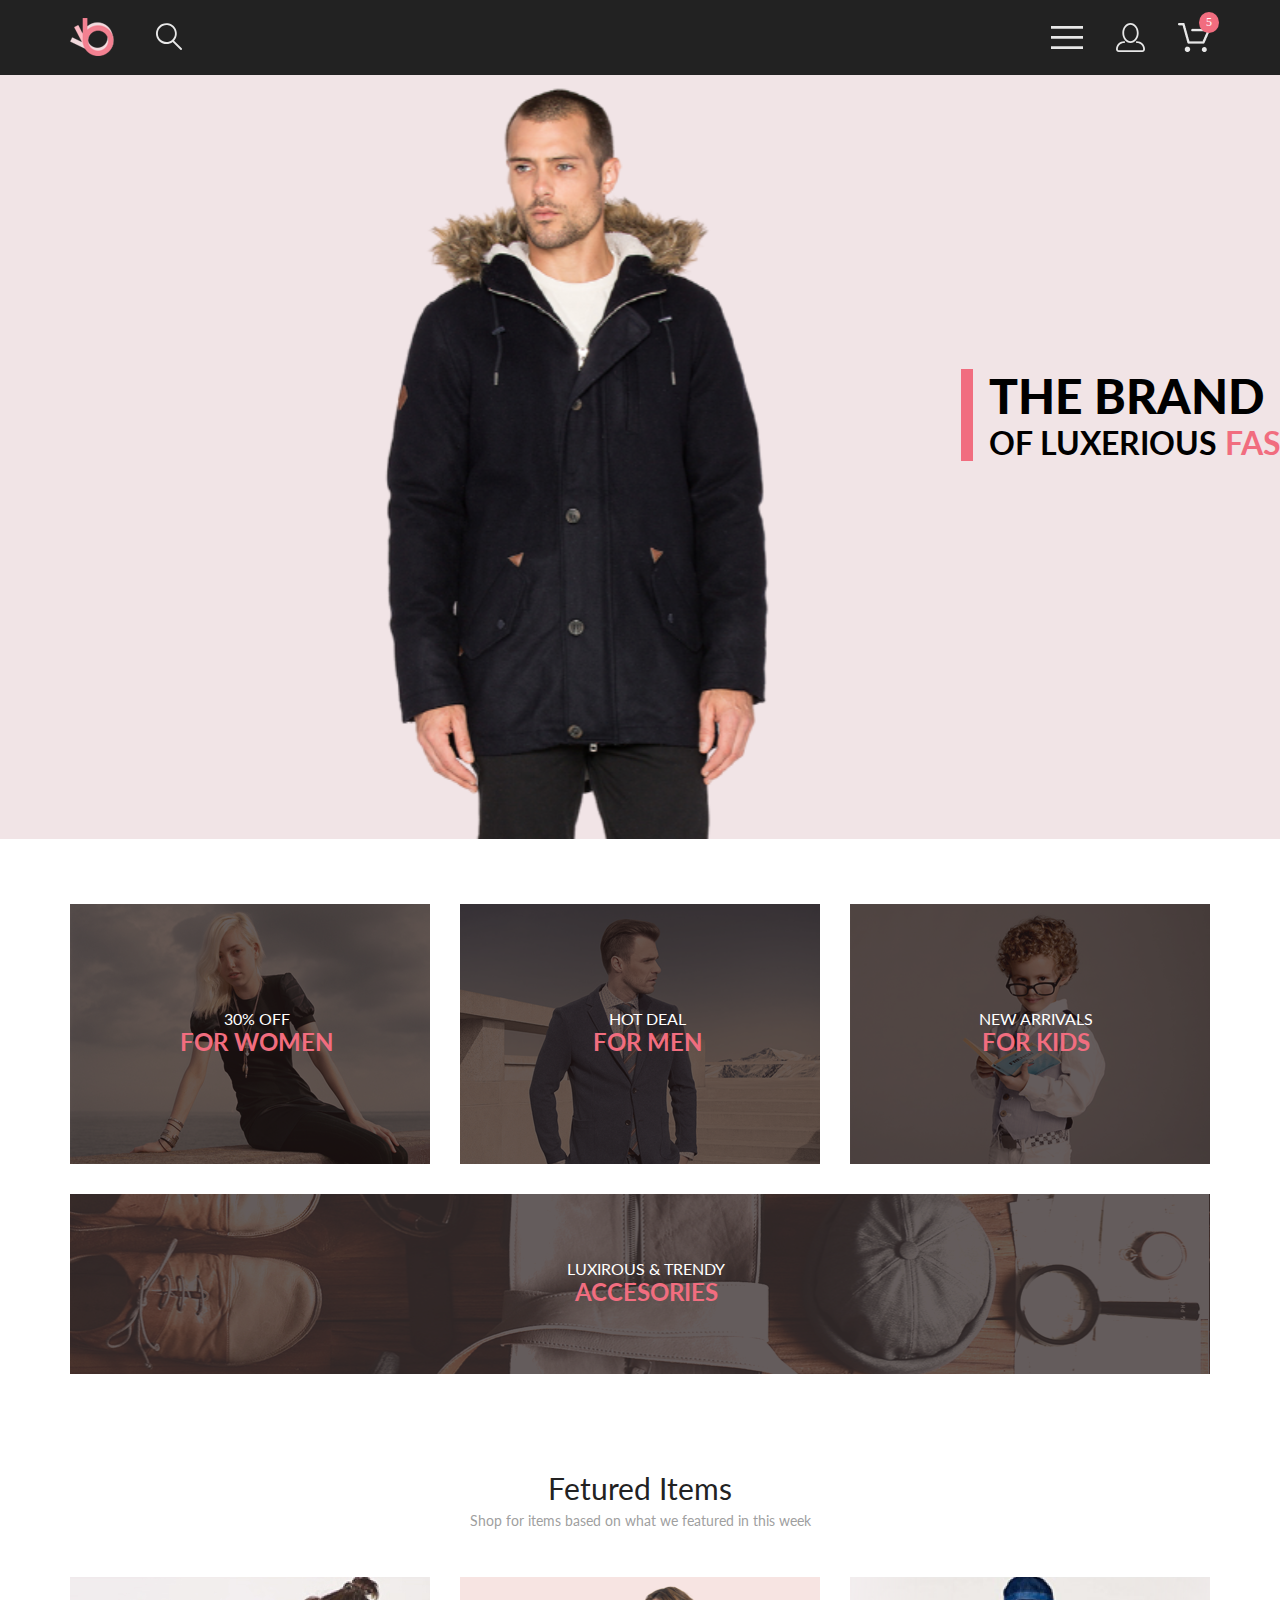
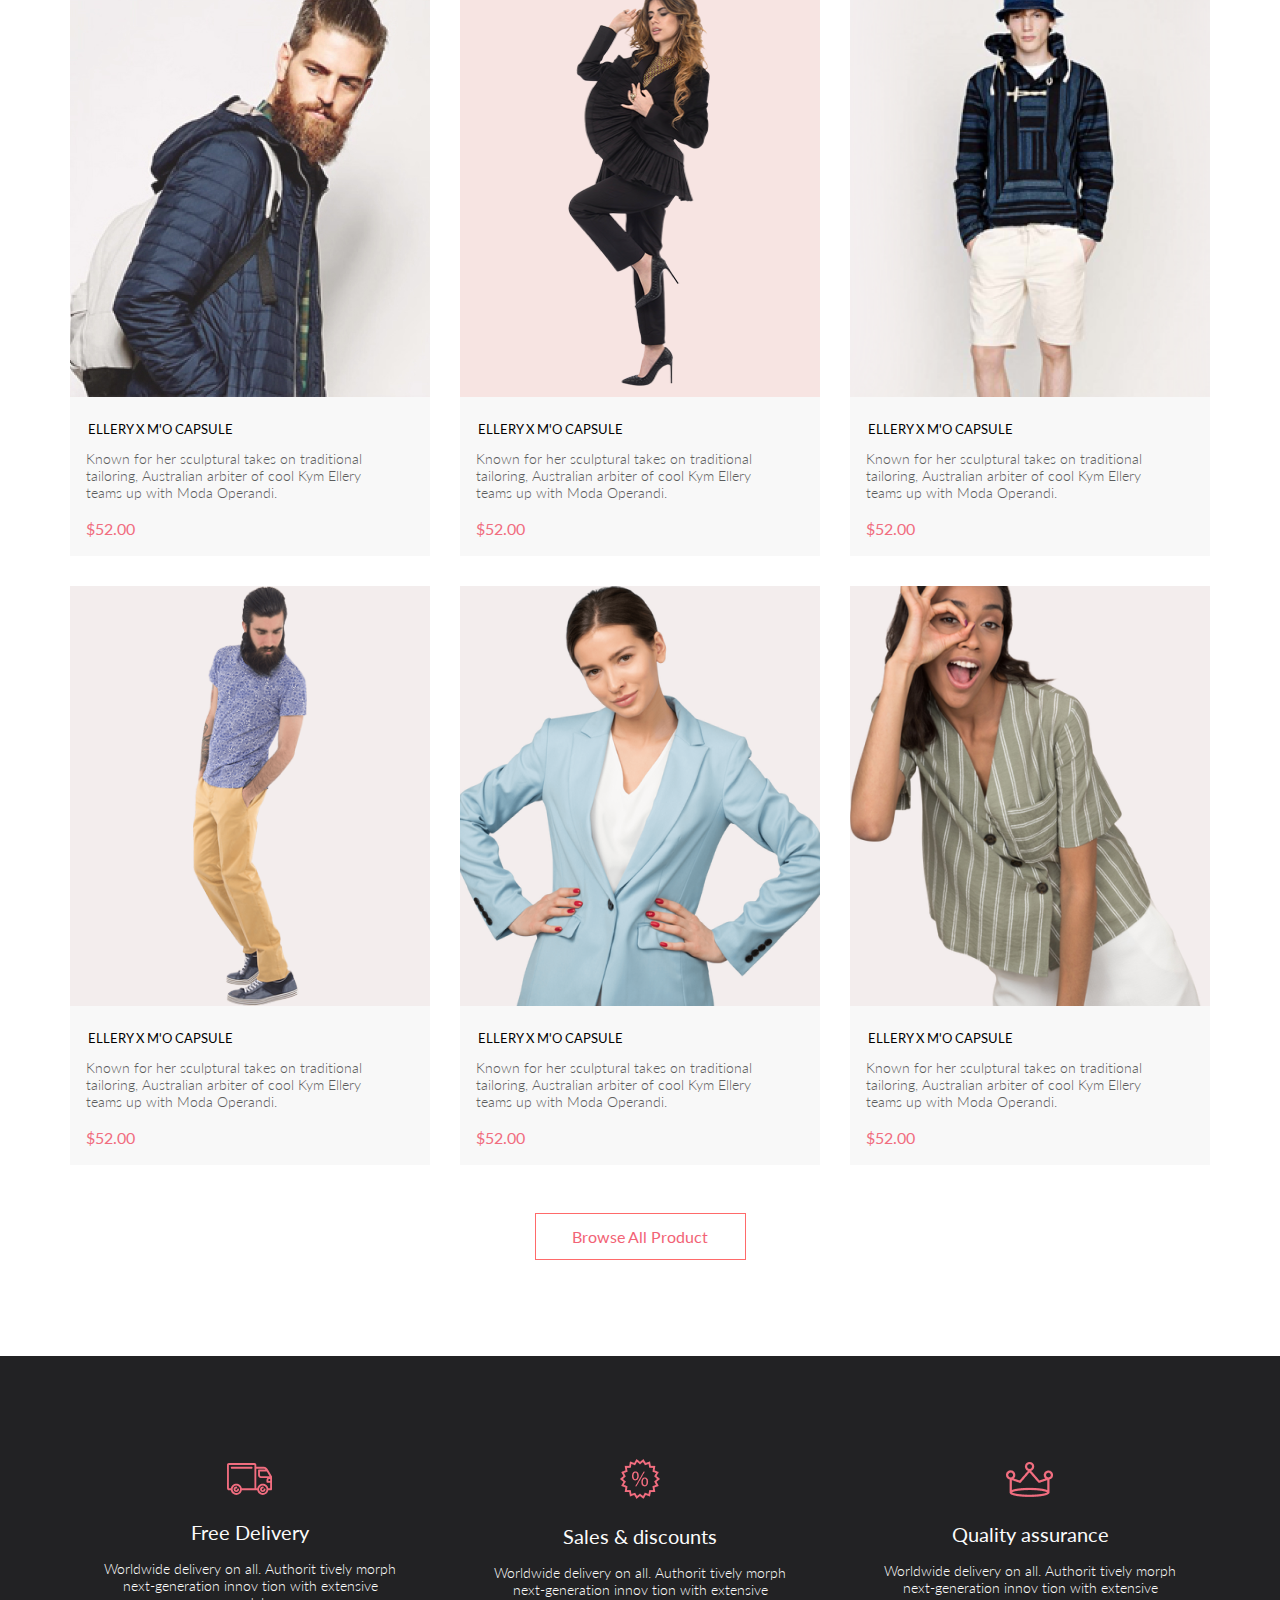
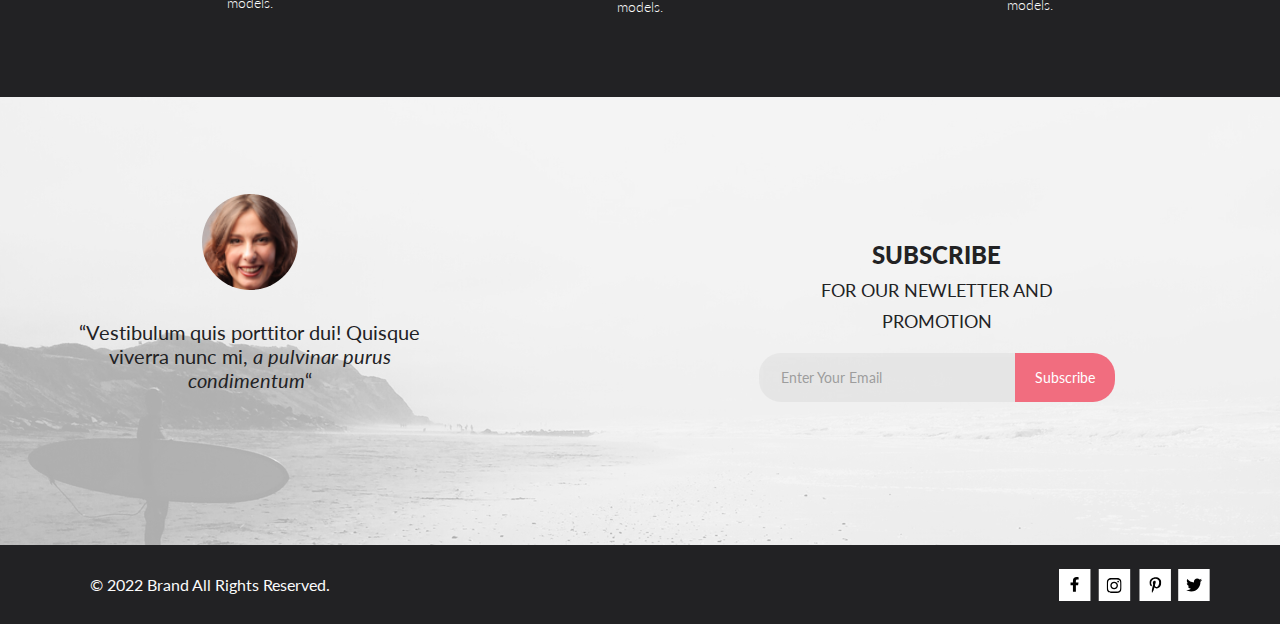
<file: HW_10/index.html>
<!DOCTYPE html>
<html lang="en">

<head>
    <meta charset="UTF-8">
    <meta http-equiv="X-UA-Compatible" content="IE=edge">
    <meta name="viewport" content="width=device-width, initial-scale=1.0">
    <link rel="stylesheet" href="./assets/styles/style.css">
    <!-- <link rel="stylesheet" href="./assets/bootstrap/bootstrap.css"> -->
    <title>Seminar 10</title>
</head>

<body>
    <header>
        <div class="container">
            <div class="common-navigation">
                <div class="left-side-navigation">
                    <img src="./assets/img/logo.png" alt="logo">
                    <img src="./assets/img/finder.svg" alt="finder">
                </div>
                <div class="right-side-navigation">
                    <div class="lines">
                        <img src="./assets/img/lines.svg" alt="menu">
                    <div class="menu-active hidden">
                        <div class="menu-active_all">
                            <h4 class="menu-heading">MENU</h4>
                            <div class="menu-man">
                                <h5 class="menu-text">MAN</h5>
                                <ul class="menu-list">
                                    <li><a class="menu-item" href="#">Accessories</a></li>
                                    <li><a class="menu-item" href="#">Bags</a></li>
                                    <li><a class="menu-item" href="#">Denim</a></li>
                                    <li><a class="menu-item" href="#">T-Shirts</a></li>
                                </ul>
                            </div>
                            <div class="menu-woman">
                                <h5 class="menu-text">WOMAN</h5>
                                <ul class="menu-list" >
                                    <li><a class="menu-item" href="#">Accessories</a></li>
                                    <li><a class="menu-item" href="#">Jackets & Coats</a></li>
                                    <li><a class="menu-item" href="#">Polos</a></li>
                                    <li><a class="menu-item" href="#">T-Shirts</a></li>
                                    <li><a class="menu-item" href="#">Shirts</a></li>
                                </ul>
                            </div>
                            <div class="menu-kids">
                                <h5 class="menu-text">KIDS</h5>
                                <ul class="menu-list" >
                                    <li><a class="menu-item" href="#">Accessories</a></li>
                                    <li><a class="menu-item" href="#">Jackets & Coats</a></li>
                                    <li><a class="menu-item" href="#">Polos</a></li>
                                    <li><a class="menu-item" href="#">T-Shirts</a></li>
                                    <li><a class="menu-item" href="#">Shirts</a></li>
                                    <li><a class="menu-item" href="#">Bags</a></li>
                                </ul>
                            </div>
        
                        </div>
                    </div>
                    </div>
                    
                    <img class="person" src="./assets/img/person.svg" alt="login">
                    <img class="basket" src="./assets/img/basket.png" alt="basket">
                    <div class="number">5</div>
                </div>
            </div>
        </div>
    </header>

    <article>
        <div class="name-of-the-brand">
            <img class="tittle-men" src="./assets/img/men2.svg" alt="men">
            <div class="style-thebrand">
                <h1>THE BRAND</h1>
                <div class="secondh">
                    <h2>OF LUXERIOUS <span class="fashion"> FASHION</span></h2>
                </div>
            </div>
            
        </div>

    </article>

    <main>
        <div class="container">
            <div class="blocks">
                <div class="card card1">
                    <div class="card1-shadow">
                        <img src="./assets/img/shadow.png" alt="shadow">
                        <h2>30% OFF<br><span class="fashion-2"> FOR WOMEN</span> </h2>
                    </div>
                </div>
                <div class="card card2">
                    <div class="card1-shadow2">
                        <img src="./assets/img/shadow.png" alt="shadow">
                        <h2>HOT DEAL<br><span class="fashion-2"> FOR MEN</span></h2>
                    </div>
                </div>
                <div class="card card3">
                    <div class="card1-shadow3">
                        <img src="./assets/img/shadow.png" alt="shadow">
                        <h2>NEW ARRIVALS<br><span class="fashion-2"> FOR KIDS</span></h2>
                    </div>
                </div>
                <div class="card card4">
                    <div class="card1-shadow4">
                        <img class="shadow-main" src="./assets/img/shadow-long.png" alt="shadow">
                        <img class="shadow-mobile" src="./assets/img/shadow-long-from320.png" alt="shadow-long-from320">
                        <h2>LUXIROUS & TRENDY<br><span class="fashion-2">ACCESORIES</span></h2>
                    </div>
                </div>
            </div>
        </div>
    </main>

    <section>
        <div class="container">
            <div class="main-items">
                <h2>Fetured Items</h2>
                <p>Shop for items based on what we featured in this week</p>
            </div>
            <div class="catalog">
                <div class="elem elem1">
                    <img src="./assets/img/second-foto1.jpg" alt="second-foto1">
                    <h4>ELLERY X M'O CAPSULE</h4>
                    <p>Known for her sculptural takes on traditional tailoring, Australian arbiter of cool Kym Ellery
                        teams up with Moda Operandi.</p>
                    <p><span class="price">$52.00</span></p>
                    <div class="overlay"></div>
                    <div class="button-basket"><a href="#">Add to Cart</a></div>
                </div>
                <div class="elem elem2">
                    <img src="./assets/img/second-foto2(1).png" alt="second-foto2">
                    <h4>ELLERY X M'O CAPSULE</h4>
                    <p>Known for her sculptural takes on traditional tailoring, Australian arbiter of cool Kym Ellery
                        teams up with Moda Operandi.</p>
                    <p><span class="price">$52.00</span></p>
                    <div class="overlay"></div>
                    <div class="button-basket"><a href="#">Add to Cart</a></div>
                </div>
                <div class="elem elem3">
                    <img src="./assets/img/second-foto3.png" alt="second-foto3">
                    <h4>ELLERY X M'O CAPSULE</h4>
                    <p>Known for her sculptural takes on traditional tailoring, Australian arbiter of cool Kym Ellery
                        teams up with Moda Operandi.</p>
                    <p><span class="price">$52.00</span></p>
                    <div class="overlay"></div>
                    <div class="button-basket"><a href="#">Add to Cart</a></div>
                </div>
                <div class="elem elem4">
                    <img src="./assets/img/second-foto4.png" alt="second-foto4">
                    <h4>ELLERY X M'O CAPSULE</h4>
                    <p>Known for her sculptural takes on traditional tailoring, Australian arbiter of cool Kym Ellery
                        teams up with Moda Operandi.</p>
                    <p><span class="price">$52.00</span></p>
                    <div class="overlay"></div>
                    <div class="button-basket"><a href="#">Add to Cart</a></div>
                </div>
                <div class="elem elem5">
                    <img src="./assets/img/second-foto5.png" alt="second-foto5">
                    <h4>ELLERY X M'O CAPSULE</h4>
                    <p>Known for her sculptural takes on traditional tailoring, Australian arbiter of cool Kym Ellery
                        teams up with Moda Operandi.</p>
                    <p><span class="price">$52.00</span></p>
                    <div class="overlay"></div>
                    <div class="button-basket"><a href="#">Add to Cart</a></div>
                </div>
                <div class="elem elem6">
                    <img src="./assets/img/second-foto6.png" alt="second-foto6">
                    <h4>ELLERY X M'O CAPSULE</h4>
                    <p>Known for her sculptural takes on traditional tailoring, Australian arbiter of cool Kym Ellery
                        teams up with Moda Operandi.</p>
                    <p><span class="price">$52.00</span></p>
                    <div class="overlay"></div>
                    <div class="button-basket"><a href="#">Add to Cart</a></div>
                </div>
            </div>
            <div class="button-of-catalog">
                <button class="catalog-button-style">Browse All Product</button>
            </div>
        </div>
    </section>

    <div class="useful-Info">
        <div class="container">
            <div class="additional-Info">
                <div class="info info1">
                    <img src="./assets/img/Forma1.svg" alt="Forma1">
                    <h4>Free Delivery</h4>
                    <p>Worldwide delivery on all. Authorit tively morph next-generation innov tion with extensive
                        models.</p>
                </div>
                <div class="info info2">
                    <img src="./assets/img/Forma2.png" alt="Forma2">
                    <h4>Sales & discounts</h4>
                    <p>Worldwide delivery on all. Authorit tively morph next-generation innov tion with extensive
                        models.</p>
                </div>
                <div class="info info3">
                    <img src="./assets/img/Forma3.png" alt="Forma3">
                    <h4>Quality assurance</h4>
                    <p>Worldwide delivery on all. Authorit tively morph next-generation innov tion with extensive
                        models.</p>
                </div>
            </div>
        </div>
    </div>

    <div class="subscribe">
        <img class="background-subscribe" src="./assets/img/background-subscribe.jpg" alt="background-subscribe">
        <div class="container">
            <div class="info-subscribe">
                <div class="subscribe1">
                    <img src="./assets/img/subscribe-woman.svg" alt="subscribe-woman">
                    <p>“Vestibulum quis porttitor dui! Quisque viverra nunc mi,<i> a pulvinar purus condimentum</i>“</p>
                </div>
                <div class="subscribe2">
                    <div class="subscribe2-text"><h2><b>SUBSCRIBE</b> </h2>
                    <p>FOR OUR NEWLETTER AND PROMOTION</p>
                    </div>
                    <div class="forms-subscribe">
                        <form>
                            <input type="text" placeholder="Enter Your Email" name="mail" required><input type="submit"
                                value="Subscribe">
                        </form>
                    </div>
                </div>
            </div>
        </div>
    </div>

    <footer>
        <div class="container">
            <div class="footer-info">
                <div class="footer-rights">
                    <p>© 2022 Brand All Rights Reserved.</p>
                </div>
                <div class="social-networks">
                    <svg width="32" height="32" viewBox="0 0 32 32" fill="white" xmlns="http://www.w3.org/2000/svg">
                        <path class="back" d="M31.4506 0H0V32H31.4506V0Z" />
                        <path class="front" d="M19.0884 16.28L19.5069 13.616H16.8902V11.8873C16.8902 11.1585 17.2557 10.4481 18.4277 10.4481H19.6172V8.17997C19.6172 8.17997 18.5377 8 17.5056 8C15.3507 8 13.9422 9.27593 13.9422 11.5857V13.616H11.5469V16.28H13.9422V22.72H16.8902V16.28H19.0884Z"/>
                    </svg>

                    <svg  width="33" height="32" viewBox="0 0 33 32" fill="white" xmlns="http://www.w3.org/2000/svg">
                        <path d="M32.1883 0H0.737671V32H32.1883V0Z" fill="" />
                        <g clip-path="url(#clip0_190_1608)">
                            <path class="front2" d="M16.1368 12.6816C14.0216 12.6816 12.3155 14.3849 12.3155 16.4967C12.3155 18.6084 14.0216 20.3117 16.1368 20.3117C18.2519 20.3117 19.958 18.6084 19.958 16.4967C19.958 14.3849 18.2519 12.6816 16.1368 12.6816ZM16.1368 18.9769C14.7699 18.9769 13.6525 17.8646 13.6525 16.4967C13.6525 15.1287 14.7666 14.0164 16.1368 14.0164C17.507 14.0164 18.6211 15.1287 18.6211 16.4967C18.6211 17.8646 17.5036 18.9769 16.1368 18.9769ZM21.0056 12.5256C21.0056 13.0203 20.6065 13.4154 20.1143 13.4154C19.6188 13.4154 19.223 13.017 19.223 12.5256C19.223 12.0342 19.6221 11.6357 20.1143 11.6357C20.6065 11.6357 21.0056 12.0342 21.0056 12.5256ZM23.5364 13.4287C23.4799 12.2367 23.2072 11.1808 22.3325 10.3109C21.4612 9.441 20.4036 9.16873 19.2097 9.10897C17.9792 9.03924 14.291 9.03924 13.0605 9.10897C11.8699 9.16541 10.8123 9.43768 9.93768 10.3076C9.06302 11.1775 8.79364 12.2334 8.73378 13.4254C8.66394 14.6539 8.66394 18.3361 8.73378 19.5646C8.79031 20.7566 9.06302 21.8125 9.93768 22.6824C10.8123 23.5523 11.8666 23.8246 13.0605 23.8844C14.291 23.9541 17.9792 23.9541 19.2097 23.8844C20.4036 23.8279 21.4612 23.5556 22.3325 22.6824C23.2039 21.8125 23.4766 20.7566 23.5364 19.5646C23.6063 18.3361 23.6063 14.6572 23.5364 13.4287ZM21.9468 20.8828C21.6874 21.5336 21.1852 22.0349 20.53 22.2972C19.5489 22.6857 17.2209 22.5961 16.1368 22.5961C15.0526 22.5961 12.7213 22.6824 11.7435 22.2972C11.0917 22.0383 10.5895 21.5369 10.3268 20.8828C9.93768 19.9033 10.0275 17.5791 10.0275 16.4967C10.0275 15.4142 9.941 13.0867 10.3268 12.1105C10.5862 11.4597 11.0884 10.9584 11.7435 10.6961C12.7246 10.3076 15.0526 10.3972 16.1368 10.3972C17.2209 10.3972 19.5523 10.3109 20.53 10.6961C21.1818 10.9551 21.684 11.4564 21.9468 12.1105C22.3359 13.09 22.2461 15.4142 22.2461 16.4967C22.2461 17.5791 22.3359 19.9066 21.9468 20.8828Z"/>
                        </g>
                        <defs>
                            <clipPath id="clip0_190_1608">
                                <rect width="14.8991" height="17" fill="white" transform="translate(8.68396 8)" />
                            </clipPath>
                        </defs>
                    </svg>

                    <svg width="32" height="32" viewBox="0 0 32 32" fill="white" xmlns="http://www.w3.org/2000/svg">
                        <path d="M31.9259 0H0.475342V32H31.9259V0Z" fill="" />
                        <g clip-path="url(#clip0_190_1616)">
                            <path class="front" d="M16.7402 8.20312C13.5555 8.20312 10.4081 10.3406 10.4081 13.8C10.4081 16 11.6373 17.25 12.3822 17.25C12.6895 17.25 12.8664 16.3875 12.8664 16.1438C12.8664 15.8531 12.1308 15.2344 12.1308 14.025C12.1308 11.5125 14.0304 9.73125 16.4888 9.73125C18.6026 9.73125 20.167 10.9406 20.167 13.1625C20.167 14.8219 19.5058 17.9344 17.3641 17.9344C16.5912 17.9344 15.9301 17.3719 15.9301 16.5656C15.9301 15.3844 16.7495 14.2406 16.7495 13.0219C16.7495 10.9531 13.8349 11.3281 13.8349 13.8281C13.8349 14.3531 13.9001 14.9344 14.1329 15.4125C13.7045 17.2688 12.8292 20.0344 12.8292 21.9469C12.8292 22.5375 12.913 23.1188 12.9689 23.7094C13.0744 23.8281 13.0216 23.8156 13.183 23.7563C14.7474 21.6 14.6916 21.1781 15.3993 18.3562C15.7811 19.0875 16.7681 19.4812 17.5503 19.4812C20.8468 19.4812 22.3274 16.2469 22.3274 13.3313C22.3274 10.2281 19.6641 8.20312 16.7402 8.20312Z"/>
                        </g>
                        <defs>
                            <clipPath id="clip0_190_1616">
                                <rect width="11.9193" height="16" fill="white" transform="translate(10.4081 8)" />
                            </clipPath>
                        </defs>
                    </svg>

                    <svg width="32" height="32" viewBox="0 0 32 32" fill="white" xmlns="http://www.w3.org/2000/svg">
                        <path d="M31.6636 0H0.213013V32H31.6636V0Z" fill="" />
                        <g clip-path="url(#clip0_190_1612)">
                            <path class="front" d="M22.4181 12.7411C22.4281 12.8832 22.4281 13.0253 22.4281 13.1675C22.4281 17.5025 19.1509 22.4974 13.161 22.4974C11.3156 22.4974 9.60132 21.9593 8.1593 21.0253C8.42149 21.0558 8.67357 21.0659 8.94585 21.0659C10.4685 21.0659 11.8702 20.5482 12.9895 19.6649C11.5576 19.6345 10.3576 18.6903 9.94415 17.3908C10.1458 17.4213 10.3475 17.4416 10.5593 17.4416C10.8517 17.4416 11.1442 17.4009 11.4164 17.3299C9.92401 17.0253 8.80465 15.7055 8.80465 14.1116V14.071C9.23825 14.3147 9.74249 14.467 10.2769 14.4873C9.39959 13.8984 8.82483 12.8933 8.82483 11.7563C8.82483 11.1472 8.98614 10.5888 9.26851 10.1015C10.8719 12.0913 13.282 13.3908 15.9844 13.5329C15.934 13.2893 15.9038 13.0355 15.9038 12.7817C15.9038 10.9746 17.3559 9.5025 19.1609 9.5025C20.0987 9.5025 20.9457 9.89844 21.5407 10.538C22.2768 10.3959 22.9827 10.1218 23.6079 9.74616C23.3659 10.5076 22.8516 11.1472 22.176 11.5533C22.8315 11.4822 23.4668 11.2994 24.0516 11.0457C23.608 11.6954 23.0533 12.274 22.4181 12.7411Z"/>
                        </g>
                        <defs>
                            <clipPath id="clip0_190_1612">
                                <rect width="15.8924" height="16" fill="white" transform="translate(8.1593 8)" />
                            </clipPath>
                        </defs>
                    </svg>

                </div>
            </div>
        </div>
    </footer>

    <script src="https://code.jquery.com/jquery-3.2.1.slim.min.js" integrity="sha384-KJ3o2DKtIkvYIK3UENzmM7KCkRr/rE9/Qpg6aAZGJwFDMVNA/GpGFF93hXpG5KkN" crossorigin="anonymous"></script>
    <script src="./assets/bootstrap/popper.js"></script>
    <script src="./assets/bootstrap/bootstrap.js"></script>
</body>

</html>
</file>
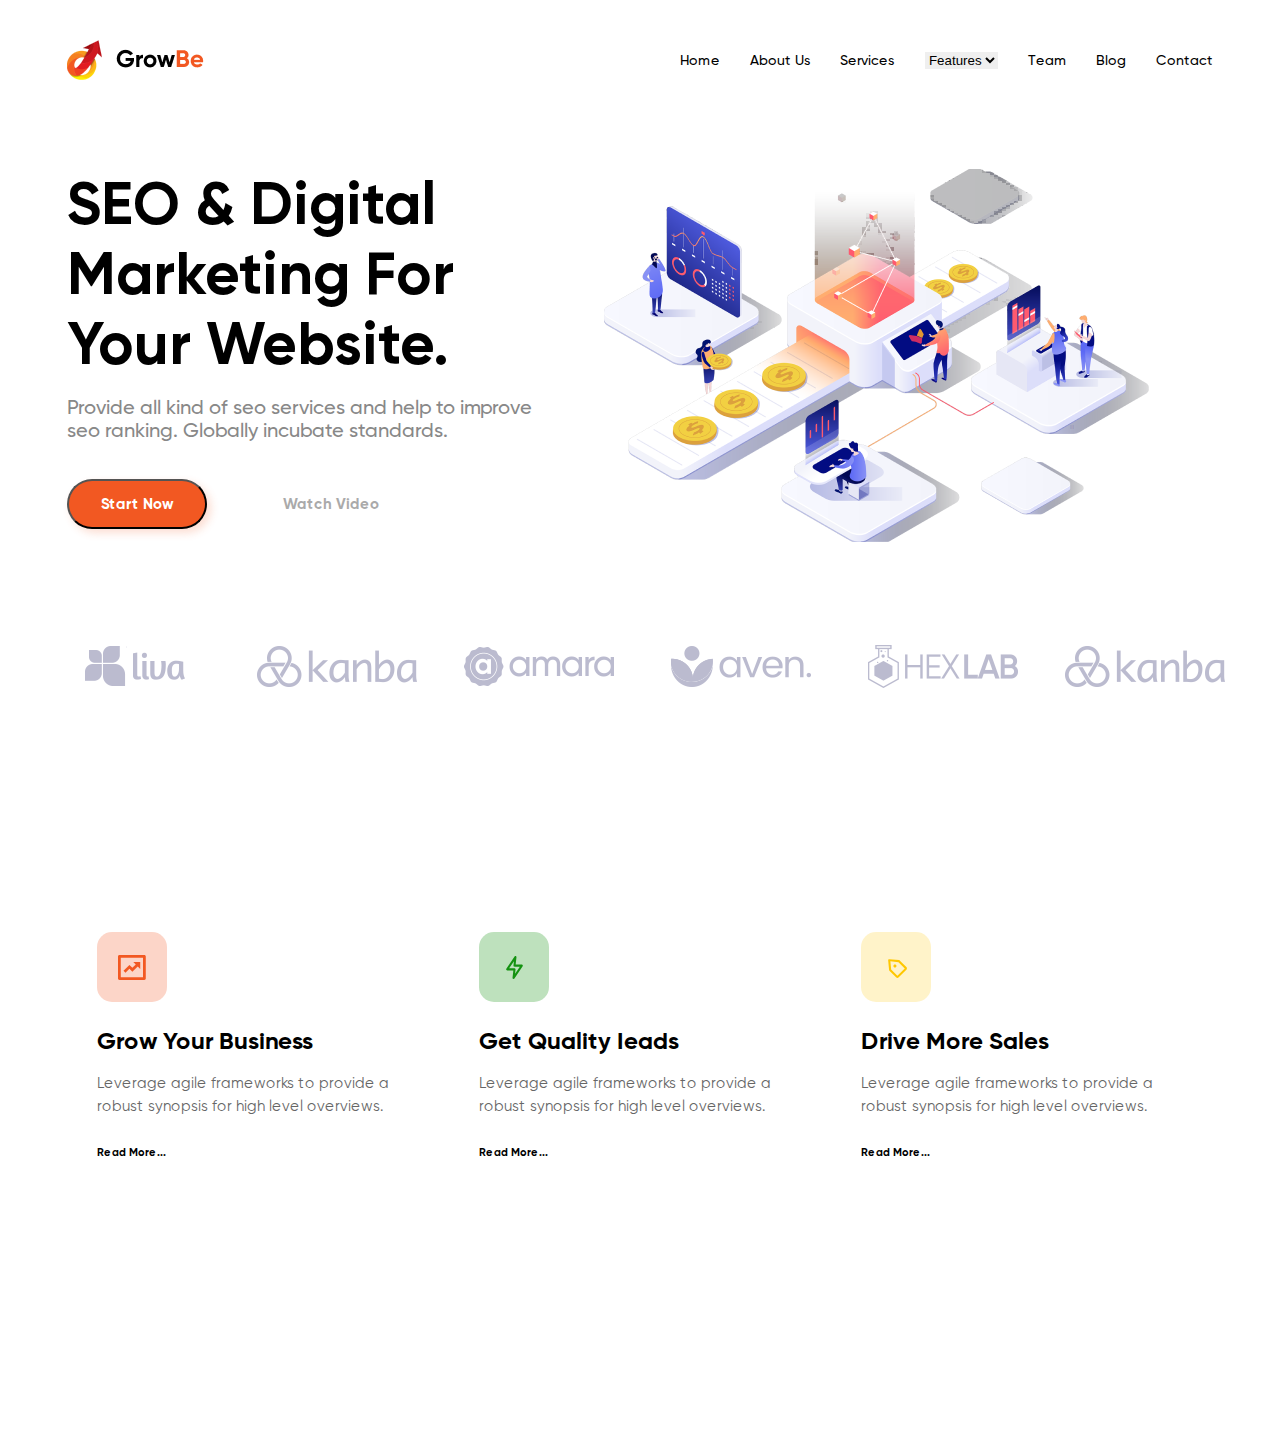
<file: HW_4/index.html>
<!DOCTYPE html>
<html lang="en">
<head>
    <meta charset="UTF-8">
    <meta name="viewport" content="width=device-width, initial-scale=1.0">
    <title>HomeWork_6</title>
    <link rel="stylesheet" href="./assets/styles/style.css">
</head>
<body>
    <header>
        <header>
            <div class="header_wrapper container">
                <img src="./assets/img/Logo.png" alt="growbe">
                <nav class="navigation">
                    <a class="link" href="#">Home</a>
                    <a class="link" href="#">About Us</a>
                    <a class="link" href="#">Services</a>
                    <select class="select_nav" name="" id="">
                        <option value="def" selected>
                            <a class="link" href="#">Features</a>
                        </option>
                        <option value="">Lorem1</option>
                        <option value="">Lorem2</option>
                        <option value="">Lorem3</option>
                    </select>
                    <a class="link" href="#">Team</a>
                    <a class="link" href="#">Blog</a>
                    <a class="link" href="#">Contact</a>
                </nav>
            </div>
        </header>
        <main>
            <section class="main__content container">
                <div class="main__content__text">
                    <h1 class="big-title">SEO & Digital Marketing For Your Website.</h1>
                    <p class="text">Provide all kind of seo services and help to improve seo ranking. Globally incubate standards.</p>
                    <div class="buttons-list">
                        <button class="button">Start Now</button>
                        <a class = "button1" href="">Watch Video</a>
                    </div>
                </div>
                <img class="img-right" src="./assets/img/Image.png" alt="lorem">
            </section>
            <section>
                <article class="logos container">
                    <img src="./assets/img/1.png" alt="">
                    <img src="./assets/img/6.png" alt="">
                    <img src="./assets/img/3.png" alt="">
                    <img src="./assets/img/4.png" alt="">
                    <img src="./assets/img/5.png" alt="">
                    <img src="./assets/img/6 (1).png" alt="">
                </article>
            </section>

            <section class="cards container">
                <div class="card">
                    <img src="./assets/img/icon.svg" alt="icon">
                    <h2>Grow Your Business</h2>
                    <p>Leverage agile frameworks to provide a robust synopsis for high level overviews.</p>
                    <button>Read More...</button>
                </div>
                <div class="card">
                    <img src="./assets/img/icon1.svg" alt="icon">
                    <h2>Get Quality Ieads</h2>
                    <p>Leverage agile frameworks to provide a robust synopsis for high level overviews.</p>
                    <button>Read More...</button>
                </div>
                <div class="card">
                    <img src="./assets/img/icon2.svg" alt="icon">
                    <h2>Drive More Sales</h2>
                    <p>Leverage agile frameworks to provide a robust synopsis for high level overviews.</p>
                    <button>Read More...</button>
                </div>
            </section>   
        </main>
    </header>
</body>
</html>
</file>
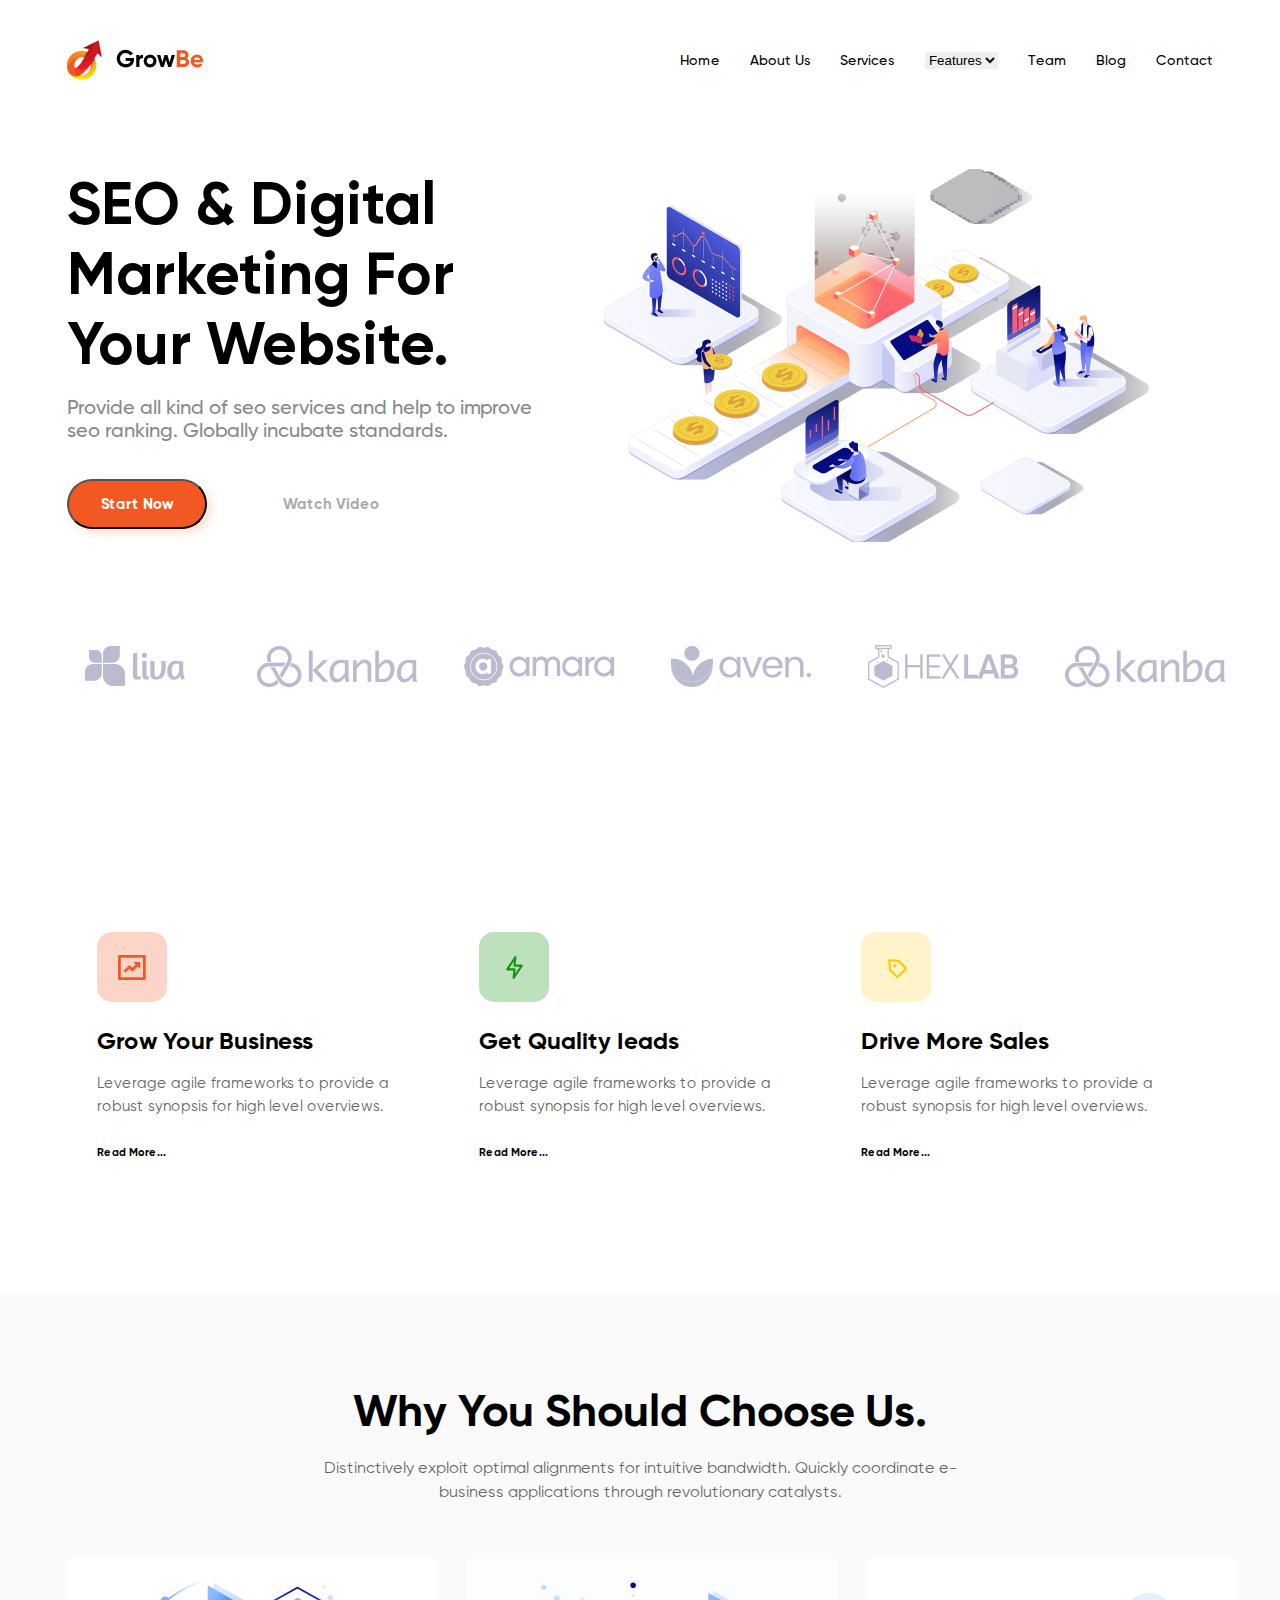
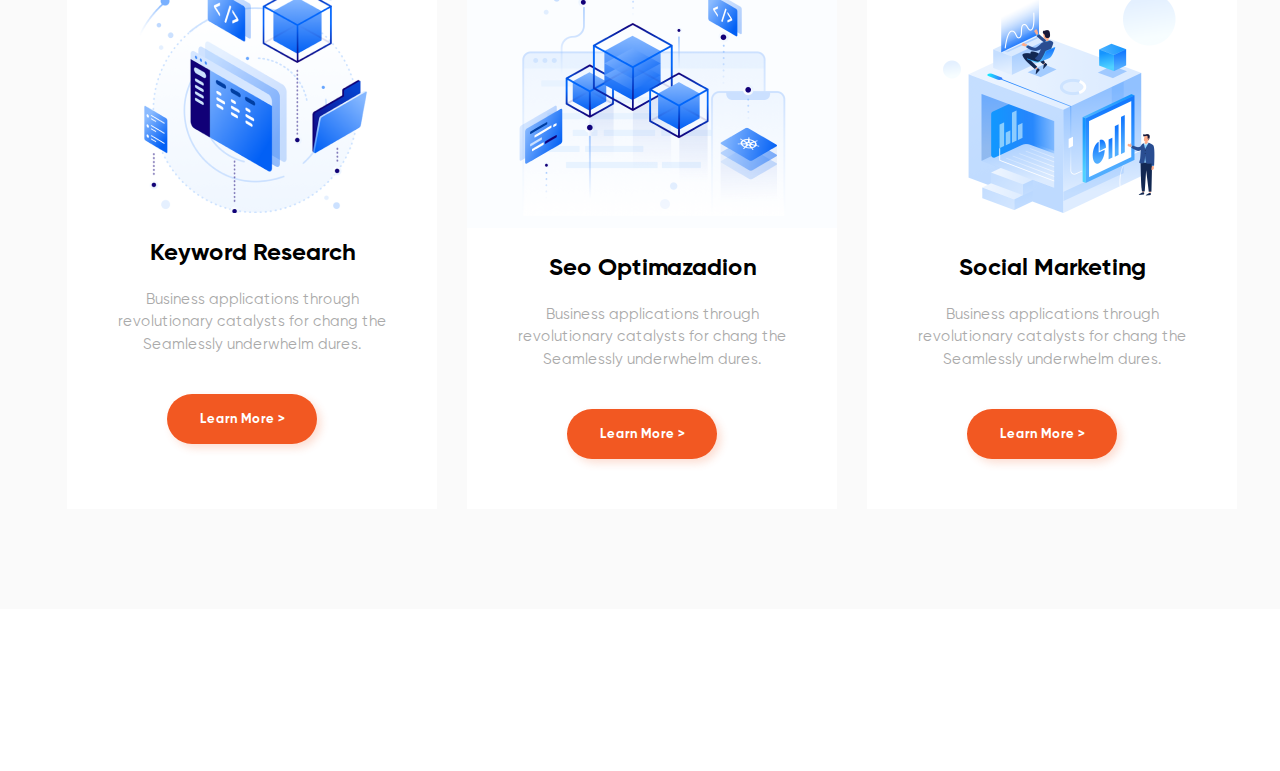
<file: HW_5/index.html>
<!DOCTYPE html>
<html lang="en">
<head>
    <meta charset="UTF-8">
    <meta name="viewport" content="width=device-width, initial-scale=1.0">
    <title>HomeWork_6</title>
    <link rel="stylesheet" href="./assets/styles/style.css">
</head>
<body>
    <header>
        <header>
            <div class="header_wrapper container">
                <img src="./assets/img/Logo.png" alt="growbe">
                <nav class="navigation">
                    <a class="link" href="#">Home</a>
                    <a class="link" href="#">About Us</a>
                    <a class="link" href="#">Services</a>
                    <select class="select_nav" name="" id="">
                        <option value="def" selected>
                            <a class="link" href="#">Features</a>
                        </option>
                        <option value="">Lorem1</option>
                        <option value="">Lorem2</option>
                        <option value="">Lorem3</option>
                    </select>
                    <a class="link" href="#">Team</a>
                    <a class="link" href="#">Blog</a>
                    <a class="link" href="#">Contact</a>
                </nav>
            </div>
        </header>
        <main>
            <section class="main__content container">
                <div class="main__content__text">
                    <h1 class="big-title">SEO & Digital Marketing For Your Website.</h1>
                    <p class="text">Provide all kind of seo services and help to improve seo ranking. Globally incubate standards.</p>
                    <div class="buttons-list">
                        <button class="button">Start Now</button>
                        <a class = "button1" href="">Watch Video</a>
                    </div>
                </div>
                <img class="img-right" src="./assets/img/Image.png" alt="lorem">
            </section>
            
            <section>
                <article class="logos container">
                    <img src="./assets/img/1.png" alt="">
                    <img src="./assets/img/6.png" alt="">
                    <img src="./assets/img/3.png" alt="">
                    <img src="./assets/img/4.png" alt="">
                    <img src="./assets/img/5.png" alt="">
                    <img src="./assets/img/6 (1).png" alt="">
                </article>
            </section>

            <section class="cards container">
                <div class="card">
                    <img src="./assets/img/icon.svg" alt="icon">
                    <h2>Grow Your Business</h2>
                    <p>Leverage agile frameworks to provide a robust synopsis for high level overviews.</p>
                    <button>Read More...</button>
                </div>
                <div class="card">
                    <img src="./assets/img/icon1.svg" alt="icon">
                    <h2>Get Quality Ieads</h2>
                    <p>Leverage agile frameworks to provide a robust synopsis for high level overviews.</p>
                    <button>Read More...</button>
                </div>
                <div class="card">
                    <img src="./assets/img/icon2.svg" alt="icon">
                    <h2>Drive More Sales</h2>
                    <p>Leverage agile frameworks to provide a robust synopsis for high level overviews.</p>
                    <button>Read More...</button>
                </div>
            </section>   

            <section class="second__page">
                <div class="page_title container">
                    <h1>Why You Should Choose Us.</h1>
                    <p>Distinctively exploit optimal alignments for intuitive bandwidth. Quickly coordinate e-business applications through revolutionary catalysts.</p>
                </div>
                <section class="cards__high container">
                    <div class="card__high">
                        <img src="./assets/img/Service1.png" alt="">
                        <h2>Keyword Research</h2>
                        <p>Business applications through revolutionary catalysts for chang the Seamlessly underwhelm dures.</p>
                        <button>Learn More ></button>
                    </div>
                    <div class="card__high">
                        <img src="./assets/img/Service2.png" alt="">
                        <h2>Seo Optimazadion</h2>
                        <p>Business applications through revolutionary catalysts for chang the Seamlessly underwhelm dures.</p>
                        <button>Learn More ></button>
                    </div>
                    <div class="card__high">
                        <img src="./assets/img/Service3.png" alt="">
                        <h2>Social Marketing</h2>
                        <p>Business applications through revolutionary catalysts for chang the Seamlessly underwhelm dures.</p>
                        <button>Learn More ></button>
                    </div>
                </section>
            </section> 
        </main>
    </header>
</body>
</html>
</file>
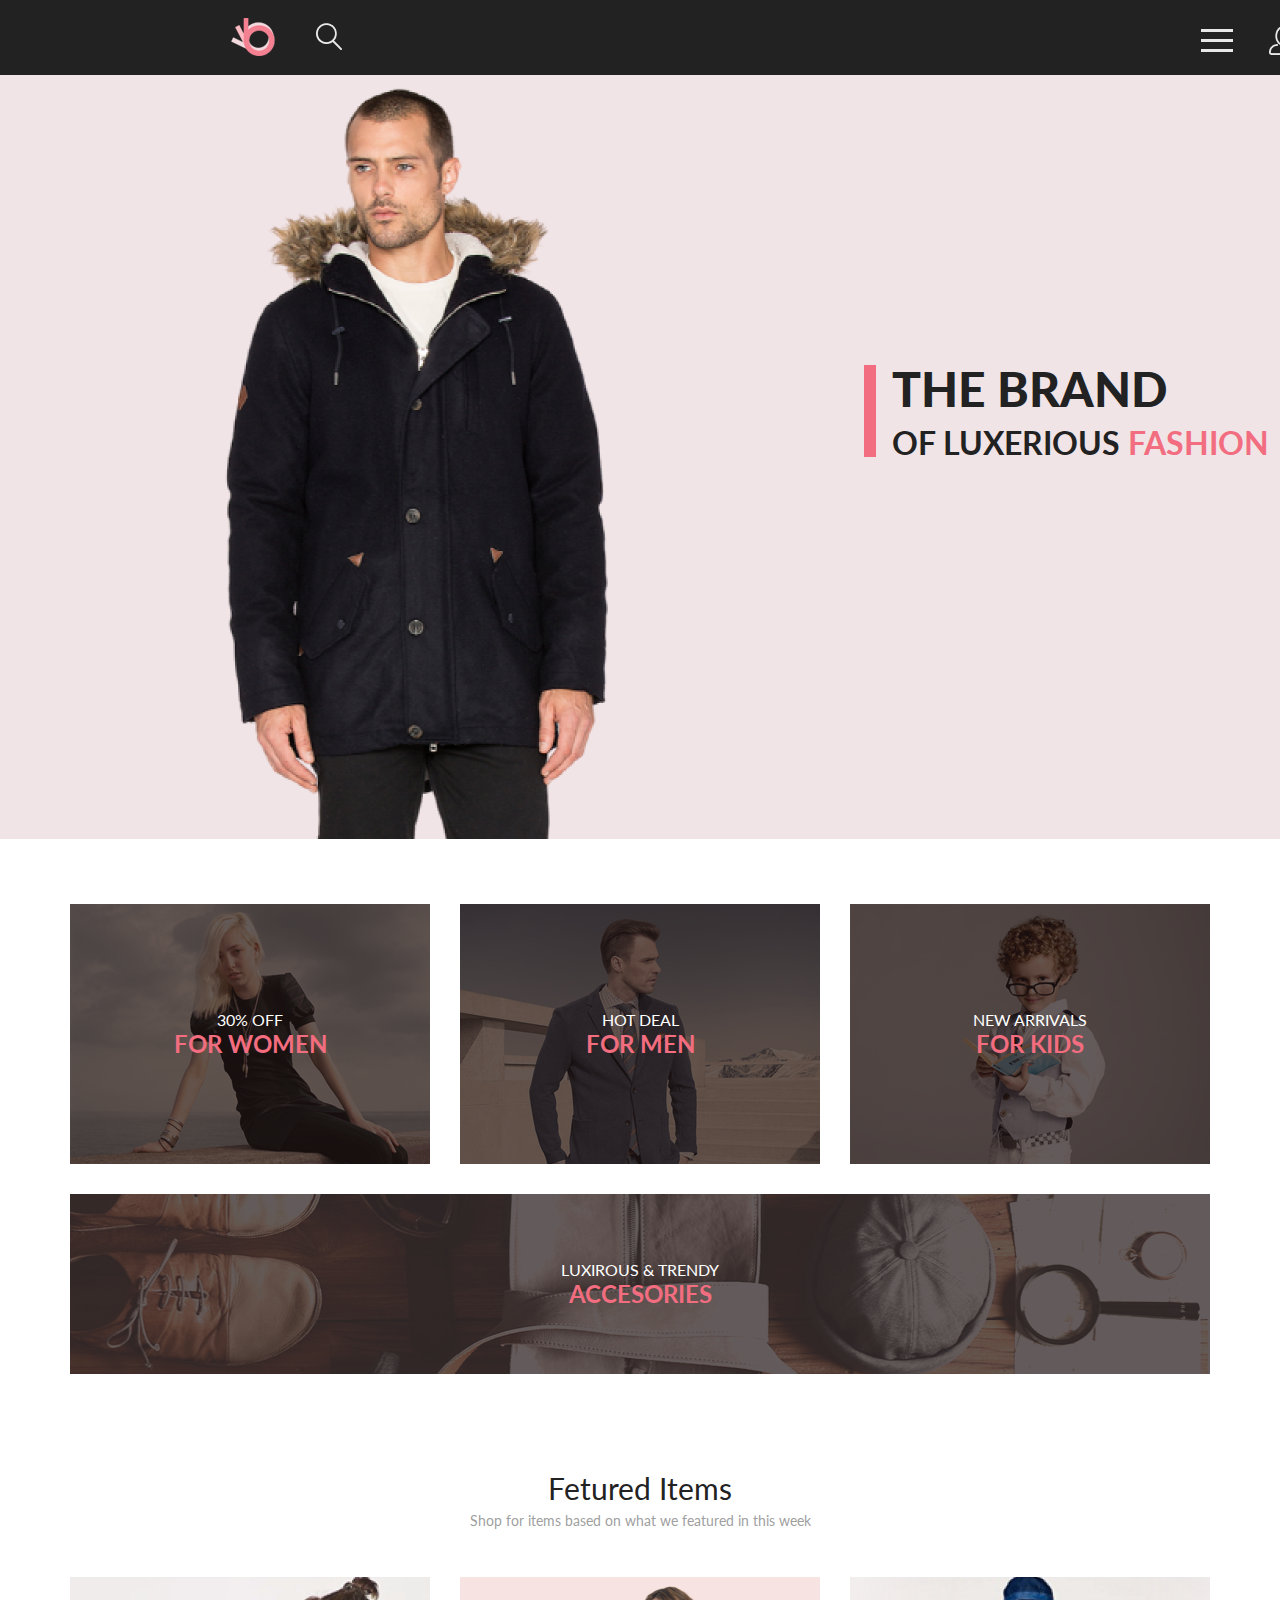
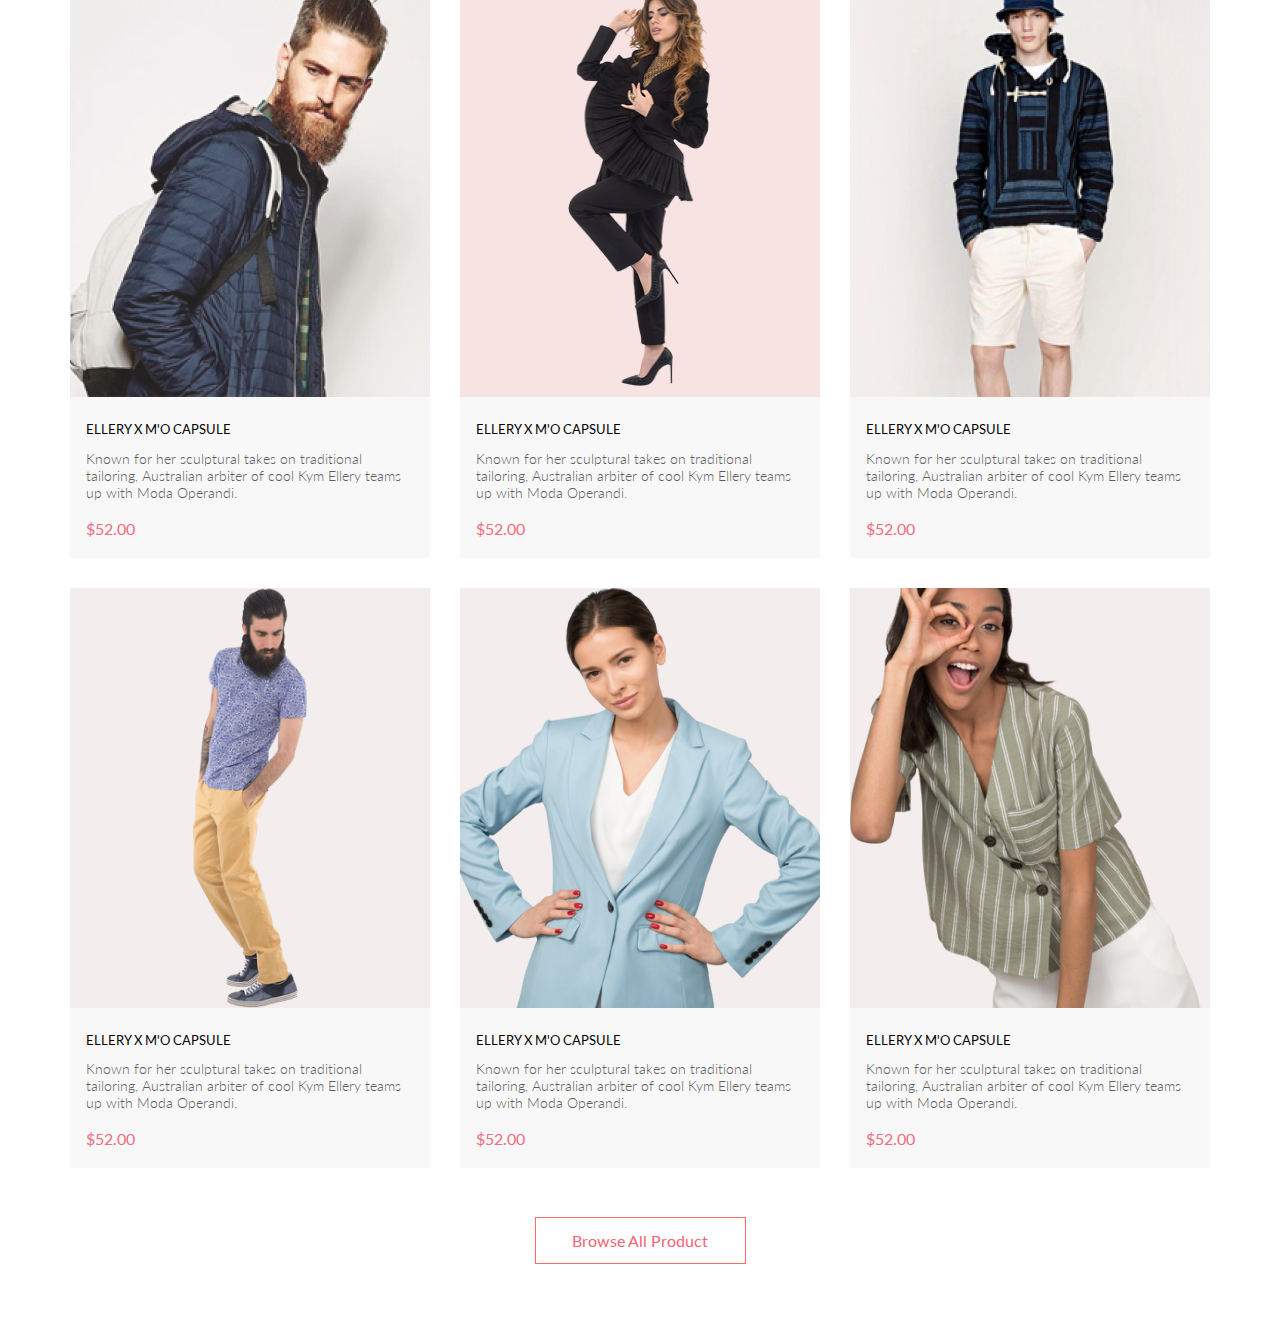
<file: HW_6/index.html>
<!DOCTYPE html>
<html lang="en">
<head>
    <meta charset="UTF-8">
    <meta http-equiv="X-UA-Compatible" content="IE=edge">
    <meta name="viewport" content="width=device-width, initial-scale=1.0">
    <title>Document</title>
    <link rel="stylesheet" href="./assets/styles/style.css"/>
</head>
<body>
    <header class="top__container">
        <div class="head__navbar">
            <div class="logo">
                <a href="#">
                    <img src="./assets/img/Group 2.png" alt="logo">
                </a>
                <button><img src="./assets/img/Forma 1.png" alt="search"></button>
            </div>
            <div class="head__buttons">
                <div class="hamburger-menu">
                    <input id="menu__toggle" type="checkbox" />
                    <label class="menu__btn" for="menu__toggle">
                        <span></span>
                    </label>
                
                    <ul class="menu__box">
                        <h2>MENU</h2>
                        <h3>MAN</h3>
                        <li><a class="menu__item" href="#m_accessories">Accessories</a></li>
                        <li><a class="menu__item" href="#m_bags">Bags</a></li>
                        <li><a class="menu__item" href="#m_denim">Denim</a></li>
                        <li><a class="menu__item" href="#m_t-shirts">T-Shirts</a></li>
                        <h3>WOMAN</h3>
                        <li><a class="menu__item" href="#w_accessories">Accessories</a></li>
                        <li><a class="menu__item" href="#w_jackets&coats">Jackets & Coats</a></li>
                        <li><a class="menu__item" href="#w_polos">Polos</a></li>
                        <li><a class="menu__item" href="#w_t-shirts">T-Shirts</a></li>
                        <li><a class="menu__item" href="#w_shirts">Shirts</a></li>
                        <h3>KIDS</h3>
                        <li><a class="menu__item" href="#k_accessories">Accessories</a></li>
                        <li><a class="menu__item" href="#k_jackets&coats">Jackets & Coats</a></li>
                        <li><a class="menu__item" href="#k_polos">Polos</a></li>
                        <li><a class="menu__item" href="#k_t-shirts">T-Shirts</a></li>
                        <li><a class="menu__item" href="#k_shirts">Shirts</a></li>
                        <li><a class="menu__item" href="#k_bags">Bags</a></li>
                    </ul>
                </div>
                <button><img src="./assets/img/Forma 1 (2).png" alt="profile"></button>
                <button><img src="./assets/img/Forma 1 (3).png" alt="cart"></button>
            </div>
        </div>
        <div class="head__title">
            <img class="image" src="./assets/img/Layer_57-removebg-preview 1.png" alt="man_title">
            <div class="right__side__head">
                <div class="rectangle"></div>
                <div class="text">
                    <p>THE BRAND</p>
                    <p><span class="h2"> OF LUXERIOUS <span class="h2pink">FASHION</span></span></p>
                </div>
            </div>
        </div>
    </header>
    <main class="container">
        <div class="top__cards">
            <div class="top__card">
                <img src="./assets/img/Layer 43.png" alt="girl">
                <div class="centered">
                    <h3>30% OFF</h3>
                    <h2>FOR WOMEN</h2>
                </div>
            </div>
            <div class="top__card">
                <img src="./assets/img/Rectangle 30.png" alt="man">
                <div class="centered">
                    <h3>HOT DEAL</h3>
                    <h2>FOR MEN</h2>
                </div>
            </div>
            <div class="top__card">
                <img src="./assets/img/Rectangle 30 (1).png" alt="boy">
                <div class="centered">
                    <h3>NEW ARRIVALS</h3>
                    <h2>FOR KIDS</h2>
                </div>
            </div>
            <div class="top__card top__card__big">
                <img src="./assets/img/Rectangle 20.png" alt="items">
                <div class="centered">
                    <h3>LUXIROUS & TRENDY</h3>
                    <h2>ACCESORIES</h2>
                </div>
            </div>
        </div>
        <div class="products">
            <div class="main__title">
                <h3>Fetured Items</h3>
                <p>Shop for items based on what we featured in this week</p>
            </div>
            <div class="all__cards">
                <div class="product__card">
                    <div class="prod__image_cont">
                        <img class="product__image" src="./assets/img/Rectangle 15 copy.png" alt="man">
                        <button class="btn">
                            <img src="./assets/img/cart.png" alt="cart"> 
                            Add to Cart
                        </button>
                    </div>
                    <div class="card__text">
                        <h3>ELLERY X M'O CAPSULE</h3>
                        <p>Known for her sculptural takes on traditional tailoring, Australian arbiter of cool Kym Ellery teams up with Moda Operandi.</p>
                        <h4>$52.00</h4>
                    </div>
                </div>
                <div class="product__card">
                    <div class="prod__image_cont">
                        <img src="./assets/img/Image.png" alt="woman">
                        <button class="btn">
                            <img src="./assets/img/cart.png" alt="cart"> 
                            Add to Cart
                        </button>
                    </div>
                    <div class="card__text">
                        <h3>ELLERY X M'O CAPSULE</h3>
                        <p>Known for her sculptural takes on traditional tailoring, Australian arbiter of cool Kym Ellery teams up with Moda Operandi.</p>
                        <h4>$52.00</h4>
                    </div>
                </div>
                <div class="product__card">
                    <div class="prod__image_cont">
                        <img src="./assets/img/Rectangle 15 copy (2).png" alt="man">
                        <button class="btn">
                            <img src="./assets/img/cart.png" alt="cart"> 
                            Add to Cart
                        </button>
                    </div>
                    <div class="card__text">
                        <h3>ELLERY X M'O CAPSULE</h3>
                        <p>Known for her sculptural takes on traditional tailoring, Australian arbiter of cool Kym Ellery teams up with Moda Operandi.</p>
                        <h4>$52.00</h4>
                    </div>
                </div>
                <div class="product__card">
                    <div class="prod__image_cont">
                        <img src="./assets/img/Rectangle 15 copy (3).png" alt="man">
                        <button class="btn">
                            <img src="./assets/img/cart.png" alt="cart"> 
                            Add to Cart
                        </button>
                    </div>
                    <div class="card__text">
                        <h3>ELLERY X M'O CAPSULE</h3>
                        <p>Known for her sculptural takes on traditional tailoring, Australian arbiter of cool Kym Ellery teams up with Moda Operandi.</p>
                        <h4>$52.00</h4>
                    </div>
                </div>
                <div class="product__card">
                    <div class="prod__image_cont">
                        <img src="./assets/img/Rectangle 15 copy (4).png" alt="woman">
                        <button class="btn">
                            <img src="./assets/img/cart.png" alt="cart"> 
                            Add to Cart
                        </button>
                    </div>
                    <div class="card__text">
                        <h3>ELLERY X M'O CAPSULE</h3>
                        <p>Known for her sculptural takes on traditional tailoring, Australian arbiter of cool Kym Ellery teams up with Moda Operandi.</p>
                        <h4>$52.00</h4>
                    </div>
                </div>
                <div class="product__card">
                    <div class="prod__image_cont">
                        <img src="./assets/img/Rectangle 15 copy (5).png" alt="woman">
                        <button class="btn">
                            <img src="./assets/img/cart.png" alt="cart"> 
                            Add to Cart
                        </button>
                    </div>
                    <div class="card__text">
                        <h3>ELLERY X M'O CAPSULE</h3>
                        <p>Known for her sculptural takes on traditional tailoring, Australian arbiter of cool Kym Ellery teams up with Moda Operandi.</p>
                        <h4>$52.00</h4>
                    </div>
                </div>
            </div>
            <div class="all__prod__button">
                <button>Browse All Product</button>
            </div>
        </div>
    </main>
</body>
</html>
</file>
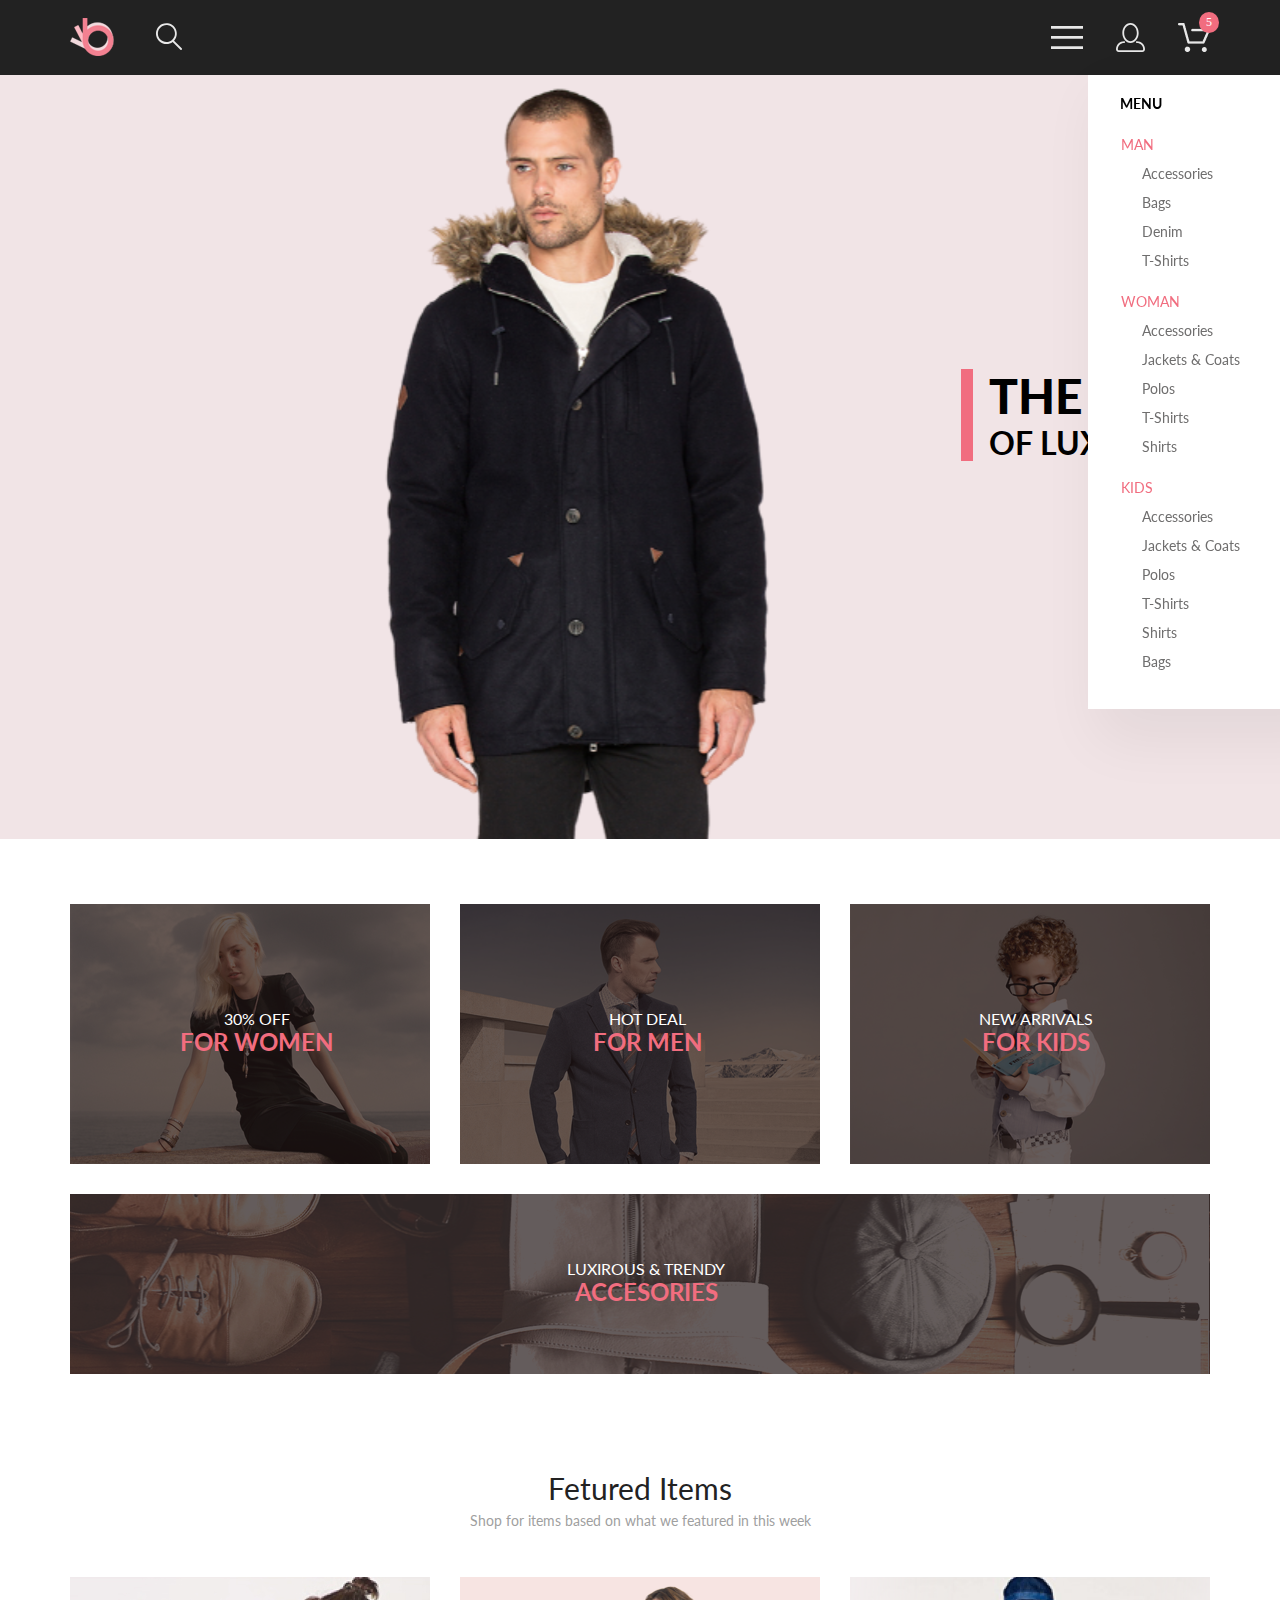
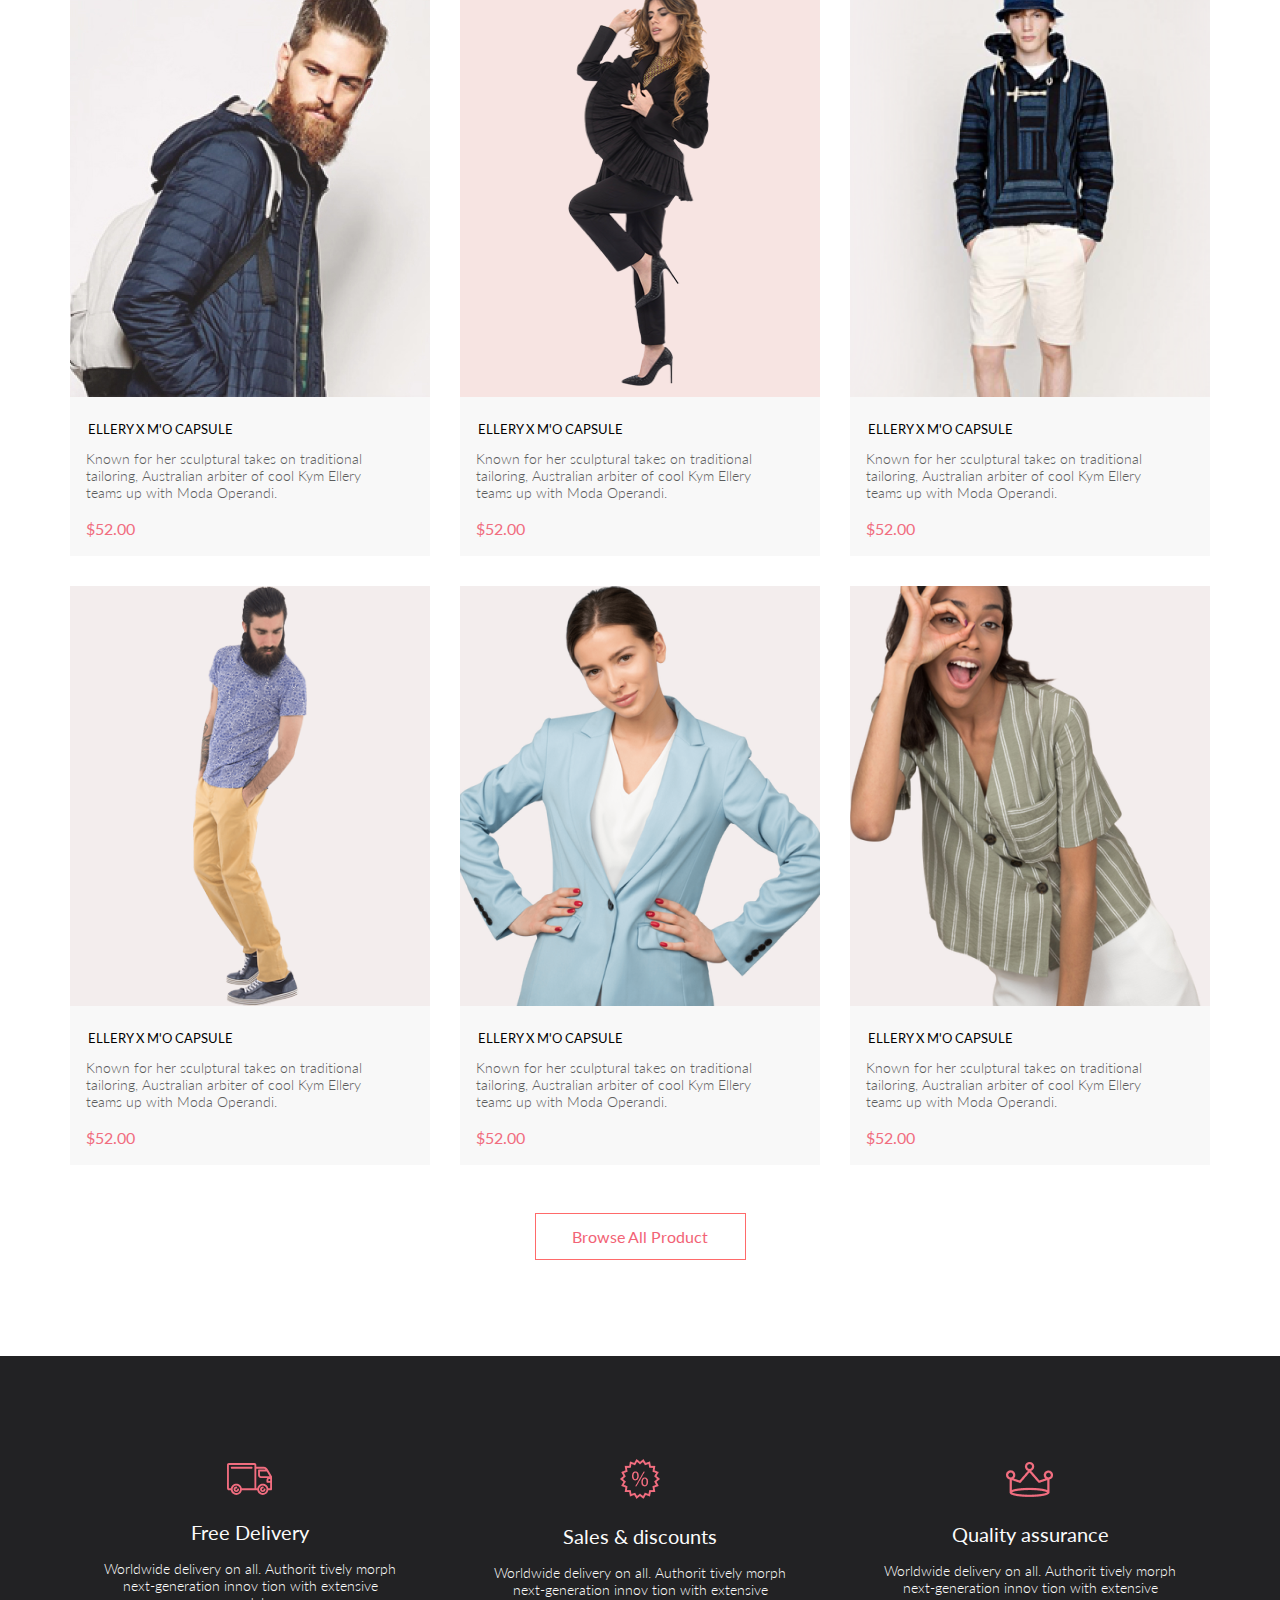
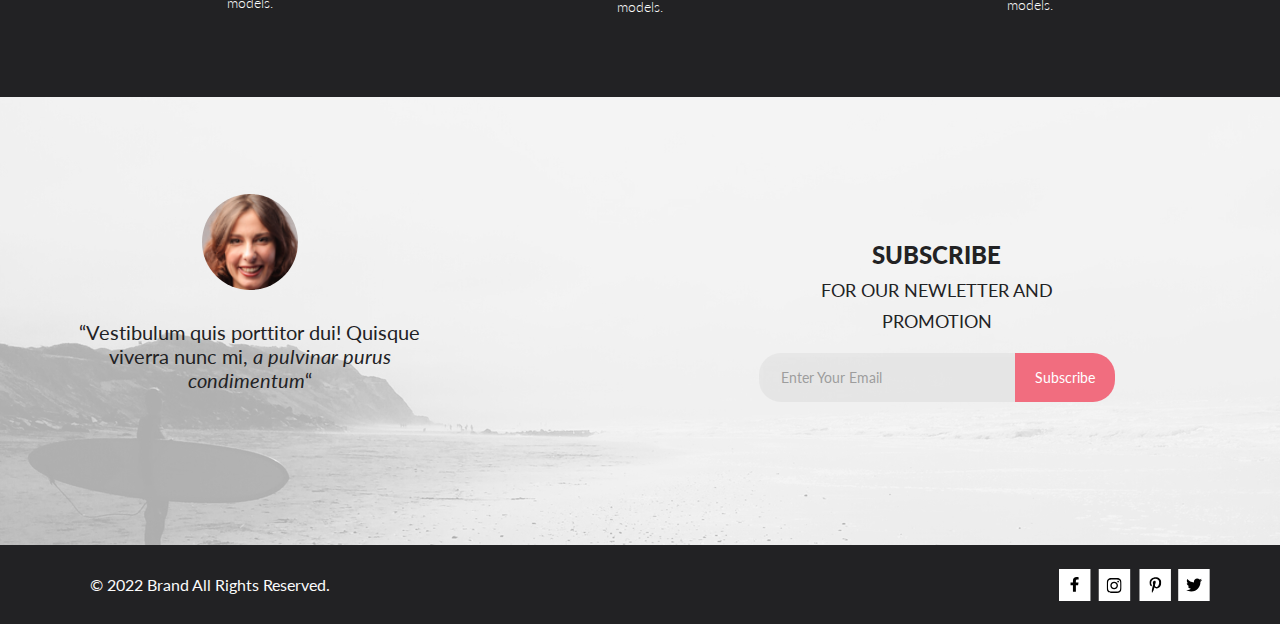
<file: HW_9/index.html>
<!DOCTYPE html>
<html lang="en">

<head>
    <meta charset="UTF-8">
    <meta http-equiv="X-UA-Compatible" content="IE=edge">
    <meta name="viewport" content="width=device-width, initial-scale=1.0">
    <link rel="stylesheet" href="./assets/styles/style.css">
    <title>Seminar 10</title>
</head>

<body>
    <header>
        <div class="container">
            <div class="common-navigation">
                <div class="left-side-navigation">
                    <img src="./assets/img/logo.png" alt="logo">
                    <img src="./assets/img/finder.svg" alt="finder">
                </div>
                <div class="right-side-navigation">
                    <img class="lines" src="./assets/img/lines.svg" alt="menu">
                    <img class="person" src="./assets/img/person.svg" alt="login">
                    <img class="basket" src="./assets/img/basket.png" alt="basket">
                    <div class="number">5</div>
                </div>
            </div>
        </div>
    </header>

    <article>
        <div class="name-of-the-brand">
            <img class="tittle-men" src="./assets/img/men2.svg" alt="men">
            <div class="style-thebrand">
                <h1>THE BRAND</h1>
                <div class="secondh">
                    <h2>OF LUXERIOUS <span class="fashion"> FASHION</span></h2>
                </div>
            </div>
            <div class="menu-active hidden">
                <div class="menu-active_all">
                    <h4 class="menu-heading">MENU</h4>
                    <div class="menu-man">
                        <h5 class="menu-text">MAN</h5>
                        <ul class="menu-list">
                            <li><a class="menu-item" href="#">Accessories</a></li>
                            <li><a class="menu-item" href="#">Bags</a></li>
                            <li><a class="menu-item" href="#">Denim</a></li>
                            <li><a class="menu-item" href="#">T-Shirts</a></li>
                        </ul>
                    </div>
                    <div class="menu-woman">
                        <h5 class="menu-text">WOMAN</h5>
                        <ul class="menu-list" >
                            <li><a class="menu-item" href="#">Accessories</a></li>
                            <li><a class="menu-item" href="#">Jackets & Coats</a></li>
                            <li><a class="menu-item" href="#">Polos</a></li>
                            <li><a class="menu-item" href="#">T-Shirts</a></li>
                            <li><a class="menu-item" href="#">Shirts</a></li>
                        </ul>
                    </div>
                    <div class="menu-kids">
                        <h5 class="menu-text">KIDS</h5>
                        <ul class="menu-list" >
                            <li><a class="menu-item" href="#">Accessories</a></li>
                            <li><a class="menu-item" href="#">Jackets & Coats</a></li>
                            <li><a class="menu-item" href="#">Polos</a></li>
                            <li><a class="menu-item" href="#">T-Shirts</a></li>
                            <li><a class="menu-item" href="#">Shirts</a></li>
                            <li><a class="menu-item" href="#">Bags</a></li>
                        </ul>
                    </div>

                </div>
            </div>
        </div>

    </article>

    <main>
        <div class="container">
            <div class="blocks">
                <div class="card card1">
                    <div class="card1-shadow">
                        <img src="./assets/img/shadow.png" alt="shadow">
                        <h2>30% OFF<br><span class="fashion-2"> FOR WOMEN</span> </h2>
                    </div>
                </div>
                <div class="card card2">
                    <div class="card1-shadow2">
                        <img src="./assets/img/shadow.png" alt="shadow">
                        <h2>HOT DEAL<br><span class="fashion-2"> FOR MEN</span></h2>
                    </div>
                </div>
                <div class="card card3">
                    <div class="card1-shadow3">
                        <img src="./assets/img/shadow.png" alt="shadow">
                        <h2>NEW ARRIVALS<br><span class="fashion-2"> FOR KIDS</span></h2>
                    </div>
                </div>
                <div class="card card4">
                    <div class="card1-shadow4">
                        <img class="shadow-main" src="./assets/img/shadow-long.png" alt="shadow">
                        <img class="shadow-mobile" src="./assets/img/shadow-long-from320.png" alt="shadow-long-from320">
                        <h2>LUXIROUS & TRENDY<br><span class="fashion-2">ACCESORIES</span></h2>
                    </div>
                </div>
            </div>
        </div>
    </main>

    <section>
        <div class="container">
            <div class="main-items">
                <h2>Fetured Items</h2>
                <p>Shop for items based on what we featured in this week</p>
            </div>
            <div class="catalog">
                <div class="elem elem1">
                    <img src="./assets/img/second-foto1.jpg" alt="second-foto1">
                    <h4>ELLERY X M'O CAPSULE</h4>
                    <p>Known for her sculptural takes on traditional tailoring, Australian arbiter of cool Kym Ellery
                        teams up with Moda Operandi.</p>
                    <p><span class="price">$52.00</span></p>
                    <div class="overlay"></div>
                    <div class="button-basket"><a href="#">Add to Cart</a></div>
                </div>
                <div class="elem elem2">
                    <img src="./assets/img/second-foto2(1).png" alt="second-foto2">
                    <h4>ELLERY X M'O CAPSULE</h4>
                    <p>Known for her sculptural takes on traditional tailoring, Australian arbiter of cool Kym Ellery
                        teams up with Moda Operandi.</p>
                    <p><span class="price">$52.00</span></p>
                    <div class="overlay"></div>
                    <div class="button-basket"><a href="#">Add to Cart</a></div>
                </div>
                <div class="elem elem3">
                    <img src="./assets/img/second-foto3.png" alt="second-foto3">
                    <h4>ELLERY X M'O CAPSULE</h4>
                    <p>Known for her sculptural takes on traditional tailoring, Australian arbiter of cool Kym Ellery
                        teams up with Moda Operandi.</p>
                    <p><span class="price">$52.00</span></p>
                    <div class="overlay"></div>
                    <div class="button-basket"><a href="#">Add to Cart</a></div>
                </div>
                <div class="elem elem4">
                    <img src="./assets/img/second-foto4.png" alt="second-foto4">
                    <h4>ELLERY X M'O CAPSULE</h4>
                    <p>Known for her sculptural takes on traditional tailoring, Australian arbiter of cool Kym Ellery
                        teams up with Moda Operandi.</p>
                    <p><span class="price">$52.00</span></p>
                    <div class="overlay"></div>
                    <div class="button-basket"><a href="#">Add to Cart</a></div>
                </div>
                <div class="elem elem5">
                    <img src="./assets/img/second-foto5.png" alt="second-foto5">
                    <h4>ELLERY X M'O CAPSULE</h4>
                    <p>Known for her sculptural takes on traditional tailoring, Australian arbiter of cool Kym Ellery
                        teams up with Moda Operandi.</p>
                    <p><span class="price">$52.00</span></p>
                    <div class="overlay"></div>
                    <div class="button-basket"><a href="#">Add to Cart</a></div>
                </div>
                <div class="elem elem6">
                    <img src="./assets/img/second-foto6.png" alt="second-foto6">
                    <h4>ELLERY X M'O CAPSULE</h4>
                    <p>Known for her sculptural takes on traditional tailoring, Australian arbiter of cool Kym Ellery
                        teams up with Moda Operandi.</p>
                    <p><span class="price">$52.00</span></p>
                    <div class="overlay"></div>
                    <div class="button-basket"><a href="#">Add to Cart</a></div>
                </div>
            </div>
            <div class="button-of-catalog">
                <button class="catalog-button-style">Browse All Product</button>
            </div>
        </div>
    </section>

    <div class="useful-Info">
        <div class="container">
            <div class="additional-Info">
                <div class="info info1">
                    <img src="./assets/img/Forma1.svg" alt="Forma1">
                    <h4>Free Delivery</h4>
                    <p>Worldwide delivery on all. Authorit tively morph next-generation innov tion with extensive
                        models.</p>
                </div>
                <div class="info info2">
                    <img src="./assets/img/Forma2.png" alt="Forma2">
                    <h4>Sales & discounts</h4>
                    <p>Worldwide delivery on all. Authorit tively morph next-generation innov tion with extensive
                        models.</p>
                </div>
                <div class="info info3">
                    <img src="./assets/img/Forma3.png" alt="Forma3">
                    <h4>Quality assurance</h4>
                    <p>Worldwide delivery on all. Authorit tively morph next-generation innov tion with extensive
                        models.</p>
                </div>
            </div>
        </div>
    </div>

    <div class="subscribe">
        <img class="background-subscribe" src="./assets/img/background-subscribe.jpg" alt="background-subscribe">
        <div class="container">
            <div class="info-subscribe">
                <div class="subscribe1">
                    <img src="./assets/img/subscribe-woman.svg" alt="subscribe-woman">
                    <p>“Vestibulum quis porttitor dui! Quisque viverra nunc mi,<i> a pulvinar purus condimentum</i>“</p>
                </div>
                <div class="subscribe2">
                    <div class="subscribe2-text"><h2><b>SUBSCRIBE</b> </h2>
                    <p>FOR OUR NEWLETTER AND PROMOTION</p>
                    </div>
                    <div class="forms-subscribe">
                        <form>
                            <input type="text" placeholder="Enter Your Email" name="mail" required><input type="submit"
                                value="Subscribe">
                        </form>
                    </div>
                </div>
            </div>
        </div>
    </div>

    <footer>
        <div class="container">
            <div class="footer-info">
                <div class="footer-rights">
                    <p>© 2022 Brand All Rights Reserved.</p>
                </div>
                <div class="social-networks">
                    <svg width="32" height="32" viewBox="0 0 32 32" fill="white" xmlns="http://www.w3.org/2000/svg">
                        <path class="back" d="M31.4506 0H0V32H31.4506V0Z" />
                        <path class="front" d="M19.0884 16.28L19.5069 13.616H16.8902V11.8873C16.8902 11.1585 17.2557 10.4481 18.4277 10.4481H19.6172V8.17997C19.6172 8.17997 18.5377 8 17.5056 8C15.3507 8 13.9422 9.27593 13.9422 11.5857V13.616H11.5469V16.28H13.9422V22.72H16.8902V16.28H19.0884Z"/>
                    </svg>

                    <svg  width="33" height="32" viewBox="0 0 33 32" fill="white" xmlns="http://www.w3.org/2000/svg">
                        <path d="M32.1883 0H0.737671V32H32.1883V0Z" fill="" />
                        <g clip-path="url(#clip0_190_1608)">
                            <path class="front2" d="M16.1368 12.6816C14.0216 12.6816 12.3155 14.3849 12.3155 16.4967C12.3155 18.6084 14.0216 20.3117 16.1368 20.3117C18.2519 20.3117 19.958 18.6084 19.958 16.4967C19.958 14.3849 18.2519 12.6816 16.1368 12.6816ZM16.1368 18.9769C14.7699 18.9769 13.6525 17.8646 13.6525 16.4967C13.6525 15.1287 14.7666 14.0164 16.1368 14.0164C17.507 14.0164 18.6211 15.1287 18.6211 16.4967C18.6211 17.8646 17.5036 18.9769 16.1368 18.9769ZM21.0056 12.5256C21.0056 13.0203 20.6065 13.4154 20.1143 13.4154C19.6188 13.4154 19.223 13.017 19.223 12.5256C19.223 12.0342 19.6221 11.6357 20.1143 11.6357C20.6065 11.6357 21.0056 12.0342 21.0056 12.5256ZM23.5364 13.4287C23.4799 12.2367 23.2072 11.1808 22.3325 10.3109C21.4612 9.441 20.4036 9.16873 19.2097 9.10897C17.9792 9.03924 14.291 9.03924 13.0605 9.10897C11.8699 9.16541 10.8123 9.43768 9.93768 10.3076C9.06302 11.1775 8.79364 12.2334 8.73378 13.4254C8.66394 14.6539 8.66394 18.3361 8.73378 19.5646C8.79031 20.7566 9.06302 21.8125 9.93768 22.6824C10.8123 23.5523 11.8666 23.8246 13.0605 23.8844C14.291 23.9541 17.9792 23.9541 19.2097 23.8844C20.4036 23.8279 21.4612 23.5556 22.3325 22.6824C23.2039 21.8125 23.4766 20.7566 23.5364 19.5646C23.6063 18.3361 23.6063 14.6572 23.5364 13.4287ZM21.9468 20.8828C21.6874 21.5336 21.1852 22.0349 20.53 22.2972C19.5489 22.6857 17.2209 22.5961 16.1368 22.5961C15.0526 22.5961 12.7213 22.6824 11.7435 22.2972C11.0917 22.0383 10.5895 21.5369 10.3268 20.8828C9.93768 19.9033 10.0275 17.5791 10.0275 16.4967C10.0275 15.4142 9.941 13.0867 10.3268 12.1105C10.5862 11.4597 11.0884 10.9584 11.7435 10.6961C12.7246 10.3076 15.0526 10.3972 16.1368 10.3972C17.2209 10.3972 19.5523 10.3109 20.53 10.6961C21.1818 10.9551 21.684 11.4564 21.9468 12.1105C22.3359 13.09 22.2461 15.4142 22.2461 16.4967C22.2461 17.5791 22.3359 19.9066 21.9468 20.8828Z"/>
                        </g>
                        <defs>
                            <clipPath id="clip0_190_1608">
                                <rect width="14.8991" height="17" fill="white" transform="translate(8.68396 8)" />
                            </clipPath>
                        </defs>
                    </svg>

                    <svg width="32" height="32" viewBox="0 0 32 32" fill="white" xmlns="http://www.w3.org/2000/svg">
                        <path d="M31.9259 0H0.475342V32H31.9259V0Z" fill="" />
                        <g clip-path="url(#clip0_190_1616)">
                            <path class="front" d="M16.7402 8.20312C13.5555 8.20312 10.4081 10.3406 10.4081 13.8C10.4081 16 11.6373 17.25 12.3822 17.25C12.6895 17.25 12.8664 16.3875 12.8664 16.1438C12.8664 15.8531 12.1308 15.2344 12.1308 14.025C12.1308 11.5125 14.0304 9.73125 16.4888 9.73125C18.6026 9.73125 20.167 10.9406 20.167 13.1625C20.167 14.8219 19.5058 17.9344 17.3641 17.9344C16.5912 17.9344 15.9301 17.3719 15.9301 16.5656C15.9301 15.3844 16.7495 14.2406 16.7495 13.0219C16.7495 10.9531 13.8349 11.3281 13.8349 13.8281C13.8349 14.3531 13.9001 14.9344 14.1329 15.4125C13.7045 17.2688 12.8292 20.0344 12.8292 21.9469C12.8292 22.5375 12.913 23.1188 12.9689 23.7094C13.0744 23.8281 13.0216 23.8156 13.183 23.7563C14.7474 21.6 14.6916 21.1781 15.3993 18.3562C15.7811 19.0875 16.7681 19.4812 17.5503 19.4812C20.8468 19.4812 22.3274 16.2469 22.3274 13.3313C22.3274 10.2281 19.6641 8.20312 16.7402 8.20312Z"/>
                        </g>
                        <defs>
                            <clipPath id="clip0_190_1616">
                                <rect width="11.9193" height="16" fill="white" transform="translate(10.4081 8)" />
                            </clipPath>
                        </defs>
                    </svg>

                    <svg width="32" height="32" viewBox="0 0 32 32" fill="white" xmlns="http://www.w3.org/2000/svg">
                        <path d="M31.6636 0H0.213013V32H31.6636V0Z" fill="" />
                        <g clip-path="url(#clip0_190_1612)">
                            <path class="front" d="M22.4181 12.7411C22.4281 12.8832 22.4281 13.0253 22.4281 13.1675C22.4281 17.5025 19.1509 22.4974 13.161 22.4974C11.3156 22.4974 9.60132 21.9593 8.1593 21.0253C8.42149 21.0558 8.67357 21.0659 8.94585 21.0659C10.4685 21.0659 11.8702 20.5482 12.9895 19.6649C11.5576 19.6345 10.3576 18.6903 9.94415 17.3908C10.1458 17.4213 10.3475 17.4416 10.5593 17.4416C10.8517 17.4416 11.1442 17.4009 11.4164 17.3299C9.92401 17.0253 8.80465 15.7055 8.80465 14.1116V14.071C9.23825 14.3147 9.74249 14.467 10.2769 14.4873C9.39959 13.8984 8.82483 12.8933 8.82483 11.7563C8.82483 11.1472 8.98614 10.5888 9.26851 10.1015C10.8719 12.0913 13.282 13.3908 15.9844 13.5329C15.934 13.2893 15.9038 13.0355 15.9038 12.7817C15.9038 10.9746 17.3559 9.5025 19.1609 9.5025C20.0987 9.5025 20.9457 9.89844 21.5407 10.538C22.2768 10.3959 22.9827 10.1218 23.6079 9.74616C23.3659 10.5076 22.8516 11.1472 22.176 11.5533C22.8315 11.4822 23.4668 11.2994 24.0516 11.0457C23.608 11.6954 23.0533 12.274 22.4181 12.7411Z"/>
                        </g>
                        <defs>
                            <clipPath id="clip0_190_1612">
                                <rect width="15.8924" height="16" fill="white" transform="translate(8.1593 8)" />
                            </clipPath>
                        </defs>
                    </svg>

                </div>
            </div>
        </div>
    </footer>

</body>

</html>
</file>
<file: HW_10/assets/styles/style.css>
@import url('https://fonts.googleapis.com/css2?family=Lato:wght@300;400;700;900&display=swap');

* {
    margin: 0;
    padding: 0;
    text-decoration: none;
    box-sizing: border-box;
}

body {
    scroll-behavior: smooth;
    text-rendering: optimizeSpeed;
    background: #FFFFFF;
    margin: 0 auto;
}

img {
    display: block;
    max-width: 100%;
}

header {
    height: 75px;
    background: #222222;
    margin: 0 auto;
}

.container {
    width: 1140px;
    margin: 0 auto;
}

.common-navigation {
    display: flex;
    justify-content: space-between;
    padding-top: 18px;
    padding-bottom: 19px;
    align-items: center;
}

.left-side-navigation {
    display: flex;
    gap: 41px;
}

.right-side-navigation {
    display: flex;
    gap: 33px;
    position: relative;
    align-items: center;
}

.right-side-navigation img {
    cursor: pointer;
}

.number {
    position: absolute;
    top: -11px;
    right: -9px;
    padding: 3px 5px 5px 7px;
    font-size: 12px;
    width: 20px;
    height: 21px;
    background-color: #F16D7F;
    color: #FFFFFF;
    border-radius: 50%;
}

.name-of-the-brand {
    margin: 0 auto;
    display: flex;
    justify-content: space-between;
    align-items: center;
    background: #F1E4E6
}

.style-thebrand {
    width: 377px;
    height: 92px;
    border-left: 12px solid  #F16D7F;
    margin-right: 504px;
    padding-left: 16px;
    display: flex;
    flex-direction: column;
    justify-content: center;
    margin-bottom: 85px;
}

.tittle-men {
    margin-left: 160px;
}

.style-thebrand h1 {
    font-family: 'Lato';
    font-style: normal;
    font-weight: 900;
    font-size: 48px;
    line-height: 57.6px;
}

.style-thebrand h2 {
    font-family: 'Lato';
    font-style: normal;
    font-weight: 700;
    font-size: 32px;
    line-height: 38.4px;
    width: 377px;
}

.fashion {
    color:#F16D7F;
}

main {
    margin-top: 65px;
}

.blocks {
    display: grid;
    grid-template-columns: 1fr 1fr 1fr;
    grid-template-rows: 1fr 1fr;
    gap: 30px;
    height: 470px;
}

.card1 {
    background-image: url(../img/main-foto1.png);
    width: 360px;
    height: 260px;
    position: relative;
}

.card1 h2 {
    position:absolute;
    top: 105px;
    margin-left: 110px; 
}

.card2 {
    background-image: url(../img/main-foto2.png);
    width: 360px;
    height: 260px;
    position: relative;
}

.card2 h2 {
    position: absolute;
    top: 105px;
    margin-left: 133px;
}

.card3 {
    background-image: url(../img/main-foto3.png);
    width: 360px;
    height: 260px;
    position: relative;
}

.card3 h2 {
    position: absolute;
    top: 105px;
    margin-left: 129px;
}

.card4 {
    grid-column: span 3;
    background-image: url(../img/main-foto4.png);
    width: 1140px;
    height: 180px;
    position: relative;
}

.shadow-mobile {
    visibility: hidden;
}

.card4 h2 {
    position: absolute;
    top: 65px;
    margin-left: 497px;
}

.card {
    cursor: pointer;
}

.card h2 {
    font-family: 'Lato';
    font-style: normal;
    font-weight: 400;
    font-size: 16px;
    line-height: 19px;
    text-align: center;
    color: #FFFFFF;
}

.fashion-2 {
    font-family: 'Lato';
    font-style: normal;
    font-weight: 700;
    font-size: 24px;
    line-height: 28.8px;
    text-align: center;
    color: #F16D7F;
}

.main-items {
    display: flex;
    flex-direction: column;
    align-items: center;
    margin-top: 96px;
}

.main-items h2 {
    font-family: 'Lato';
    font-style: normal;
    font-weight: 400;
    font-size: 30px;
    line-height: 36px;
    color: #222222;
    margin-bottom: 6px;
}

.main-items p {
    font-family: 'Lato';
    font-style: normal;
    font-weight: 400;
    font-size: 14px;
    line-height: 17px;
    color: #9F9F9F;
    margin-bottom: 48px;
}

.catalog {
    display: grid;
    grid-template-columns: 1fr 1fr 1fr;
    grid-template-rows: 1fr 1fr;
    gap: 30px;
}

.elem {
    background: #F8F8F8;
}

.elem h4 {
    font-family: 'Lato';
    font-style: normal;
    font-weight: 400;
    font-size: 13px;
    line-height: 16px;
    margin-top: 24.35px;
    margin-bottom: 12.65px;
    margin-left: 18px;
}

.elem p {
    font-family: 'Lato';
    font-style: normal;
    font-weight: 300;
    font-size: 14px;
    line-height: 17px;
    color: #5D5D5D;
    margin-bottom: 18px;
    margin-left: 16.46px;
    margin-right: 28.8px;
}

.price {
    font-family: 'Lato';
    font-style: normal;
    font-weight: 400;
    font-size: 16px;
    line-height: 19px;
    margin-bottom: 20px;
    color: #F16D7F;
}

.button-of-catalog {
    display: flex;
    justify-content: center;
    align-items: center;
    margin-top: 48.5px;
    margin-bottom: 96px;
    margin-right: auto;
    margin-left: auto;
}

.catalog-button-style {
    background-color: #FFFFFF;
    font-family: 'Lato';
    font-style: normal;
    font-weight: 400;
    font-size: 16px;
    line-height: 19px;
    color: #F26376;
    width: 211px;
    height: 47px;
    border: 1px solid #FF6A6A;
    padding: 12.5px 36.5px;
    cursor: pointer;
}

.useful-Info {
    background: #222224;
    height: 341px;
}

.additional-Info {
    display: flex;
    gap: 30px;
    align-items: center;
    text-align: center;
}

.info {
    margin: 103px auto;
}

.info img {
    margin-left: auto;
    margin-right: auto;
    margin-bottom: 25px;
}

.info h4 {
    font-family: 'Lato';
    font-style: normal;
    font-weight: 400;
    font-size: 19.96px;
    line-height: 24px;
    color: #FBFBFB;
    margin-bottom: 16px;
}

.info p {
    font-family: 'Lato';
    font-style: normal;
    font-weight: 300;
    font-size: 13.972px;
    line-height: 17px;
    text-align: center;
    color: #FBFBFB;
    width: 360px;
    height: 34px;
    padding: 0px 30px;
}

.subscribe {
    height: 448px;
    position: relative;
    
}

.info-subscribe {
    position: absolute;
    top: 0;
    left: auto;
    right: auto;
    display: flex;
    gap: 229px;
    align-items: center;
}

.background-subscribe {
    object-fit:cover;
    width: 100%;
    height: 100%;
}

.subscribe1 img {
    margin-top: 97px;
    margin-bottom: 30px;
    margin-right: auto;
    margin-left: auto;
}

.subscribe1 p {
    width: 359.45px;
    height: 99px;
    text-align: center;
    font-family: 'Lato';
    font-style: normal;
    font-weight: 400;
    font-size: 20px;
    line-height: 24px;
    color: #222224;
}

.subscribe2 {
    width: 557px;
    margin-top: 125px;
}

.subscribe2-text {
    margin-bottom: 17px;
}

.subscribe2 h2 {
    font-family: 'Lato';
    font-style: normal;
    font-weight: 700;
    font-size: 24px;
    line-height: 40.13px;
    text-align: center;
    color: #222224;
}

.subscribe2 p {
    font-family: 'Lato';
    font-style: normal;
    font-weight: 400;
    font-size: 18px;
    line-height: 30.1px;
    text-align: center;
    color: #222224;
    padding: 0px 106px;  
}

.forms-subscribe {
    text-align: center;
}

input[type=text] {
    width: 256px;
    height: 49px;
    margin-bottom: 5px;
    margin-left: auto;
    margin-right: auto;
    padding: 7px 64px 6px 22px;
    border: 0;
    background: #E1E1E1;
    border-radius: 22px 0 0 22px;
    font-family: 'Lato';
    font-style: normal;
    font-weight: 400;
    font-size: 14px;
    line-height: 17px;
    align-items: center;
    color: #222224;
    opacity: 0.67;
}
  
input[type=submit] {
    width: 100px;
    height: 49px;
    font-family: 'Lato';
    font-style: normal;
    font-weight: 400;
    font-size: 14px;
    line-height: 17px;
    align-items: center;
    text-align: center;
    color: #FFFFFF;
    background: #F16D7F;
    border: 0;
    border-radius:0 22px 22px 0;
    padding: 7px 7px 6px 8px;
}

footer {
    background: #222224;
}

.footer-info {
    display: flex;
    gap: 655px;
    align-content: center;
    justify-content:space-between;
    align-items: center;
}

.footer-rights p {
    padding-left: 20px;
}

.social-networks {
    display: flex;
    gap: 7.29px;
    margin-top: 24px;
    margin-bottom: 23px;
}

.footer-rights {
    font-family: 'Lato';
    font-style: normal;
    font-weight: 400;
    font-size: 16px;
    line-height: 19px;
    color: #FBFBFB;
}

.social-networks {
    cursor: pointer;
}

.social-networks svg:hover {
    fill: #F16D7F;
}

.front {
    fill: black;
    stroke:black;
    stroke-width: 0;
}

.front:hover {
    fill: #FFFFFF;
    stroke: #FFFFFF;
}

.front2 {
    fill:black;
    stroke-width: 0;
}
.front2:hover {
    stroke: #FFFFFF;
    fill: #FFFFFF;
}

.catalog-button-style:hover {
    color:#FFFFFF;
    background: #F16D7F;
}

.style-thebrand {
    position: relative;
}

.menu-active.hidden{
    width: 232px;
    height: 634px;
    background: #FFFFFF;
    position: fixed;
    left: 85%;
    top: 75px;
    display: none;
}

.menu-active {
    width: 232px;
    height: 634px;
    background: #FFFFFF;
    position: fixed;
    right: 0;
    top: 75px;
    box-shadow: 15px 25px 56px 6px rgb(0 0 0 / 6%);
    z-index: 1;
}
.lines:hover .menu-active.hidden{
    display: block;
}

.menu-heading {
    font-family: 'Lato';
    font-style: normal;
    font-weight: 700;
    font-size: 14px;
    line-height: 17px;
    color: #000000;
    margin-top: 20px;
    padding-left: 32px;
    cursor: pointer;
}

.menu-text {
    font-family: 'Lato';
    font-style: normal;
    font-weight: 400;
    font-size: 14px;
    line-height: 17px;
    color: #F16D7F;
    margin-top: 24px;
    padding-left: 33px;
    cursor: pointer;
}

.menu-list {
    font-family: 'Lato';
    font-style: normal;
    font-weight: 400;
    font-size: 14px;
    line-height: 17px;
    color: #6F6E6E;
    padding-left: 53.5px;
    list-style-type: none;
}

.menu-item {
    display: block;
    padding-top: 12px;
    font-family: "Lato";
    font-style: normal;
    font-weight: 400;
    font-size: 14px;
    line-height: normal;
    color: #6f6e6e;
    transition-duration: 0.25s;
    cursor: pointer;
}

.menu-kids {
    margin-bottom: 32px;
}

.elem {
    position: relative;
    width: 100%;
}
.overlay {
    position: absolute;
    top: 0;
    left: 0;
    width: 100%;
    height: 420px;
    background: rgba(0, 0, 0, 0);
    transition:  background 0.5s ease;
}

.elem:hover .overlay {
    display: block;
    background: rgba(0, 0, 0, 0.5);
}

.button-basket {
    position: absolute;
    width: 138px;
    height: 43px;
    left:0;
    top: 202px;
    text-align: center;
    opacity: 0;
    transition: opacity .35s ease;
    display: flex;
    margin-left: 111px;
}

.button-basket a {
    padding: 13px 10px 12px 5px; 
    text-align: center;
    background: none; 
    color: #FFFFFF;
    border: 1px solid white; 
    z-index: 1; 
    font-family: 'Lato';
    font-style: normal;
    font-weight: 400;
    font-size: 14px;
    line-height: 17px;
    display: flex;
}


.elem:hover .button-basket {
    opacity: 1;
}

.button-basket a::before {
    content: url(../img/button-img-basket.svg);
    width: 26px;
    height: 24px;
    margin: -5px 10px -5px 8px;
}

@media (min-width: 768px) and (max-width: 1024px) {
    .container {
        width: 736px;
        margin: 0 auto;
    }
    
    .right-side-navigation {
        gap: 0;
    }
    
    .lines {
        margin-right: 25px;
    }
    
    .person {
        margin-right: 42px;
    }
    
    .common-navigation {
        width: 695px;
        margin: 0 auto;
    }
    
    .tittle-men {
        width: 386px;
        height: 368px;
        margin-left: 0;
    }
    
    .style-thebrand {
        width: 283px;
        height: 78px;
        margin-left: 39px;
    }
    
    .style-thebrand h1 {
        font-size: 44px;
        line-height: 52.8px;
    }
    
    .style-thebrand h2 {
        font-size: 24px;
        line-height: 28.8px;
        width: 283px;
    }

    .blocks {
        width: 736px;
        height: 303px;
        gap: 19px;
    }
    
    .card1 {
        background-image: url(../img/main-foto1.png);
        background-size: 232px 167px;
        width: 231.97px;
        height: 167.62px;
    }
    
    .card2 {
        background-image: url(../img/main-foto2.png);
        background-size: 232px 167px;
        width: 231.97px;
        height: 167.62px;
    }
    
    .card3 {
        background-image: url(../img/main-foto3.png);
        background-size: 232px 167px;
        width: 231.97px;
        height: 167px;
    }
    
    .card4 {
        background-image: url(../img/main-foto4.png);
        background-size: 734px 116px;
        width: 734px;
        height: 116px;
    }
    
    .card1 h2 {
        top: 57px;
        margin-left: 38.98px; 
    }
    
    .card2 h2 {
        top: 57px;
        margin-left: 60.97px; 
    }
    
    .card3 h2 {
        top: 57px;
        margin: 0 auto;
        padding-left: 59px;
    }
    
    .card4 h2 {
        top: 33px;
        margin-left: 287.86px; 
        width: 159.92px;
    }
    
    .main-items {
        margin-top: 109.92px;
    }
    
    .main-items p {
        margin-bottom: 72.74px;
    }
    
    .catalog {
        display: grid;
        grid-template-columns: 1fr 1fr;
        grid-template-rows: 1fr 1fr 1fr;
        gap: 16px;
    }
    
    .button-of-catalog {
        margin-top: 32.98px;
        margin-bottom: 71.02px;
    }

    .useful-Info {
        height: 610px;
    }
    
    .additional-Info {
        display: flex;
        flex-direction: column;
        gap: 48px;
    }
    
    .info {
        margin: 0 auto;
    }
    
    .info1 img {
        margin-top: 48.16px;
    }
    
    .info3 p {
        margin-bottom: 64px;
    }

    .subscribe {
        height: 614px;
    }
    
    .info-subscribe {
        display: flex;
        flex-direction: column;
        gap: 48px;
        margin-left: 102px;
    }
    
    .subscribe1 img {
        margin-top: 64px;
    }
    
    .subscribe2 {
        margin-top: 0;
    } 
    
    .footer-info {
        gap: 305px;
    }
    
    .menu-active {
        z-index: 1;
    }
}

@media (min-width: 320px) and (max-width: 767px) {
    .container {
        width: 359px;
    }
    header {
        width: 375px;
    }
    .common-navigation {
        margin-left: 8px;
        margin-right: 8px;
    }
    .person {
        display: none;
    }
    .basket {
        display: none;
    }
    .tittle-men {
        display: none;
    }
    .name-of-the-brand {
        width: 375px;
        height: 363px;

    }
    .style-thebrand {
        width: 263px;
       margin: auto;
    }
    .style-thebrand h1 {
        font-size: 38px;
        line-height: 46px;
    }
    .style-thebrand h2 {
        width: 236px;
        font-size: 20px;
        line-height: 24px;
    }
    main {
        margin-top: 64px;
    }
    .blocks {
        width: 343px;
        height: 948px;
        display: flex;
        flex-direction: column;
        align-items: center;
        gap: 32px;
        margin-left: 8px;
        margin-right: 8px;
    }
    .card1 {
        background-image: url(../img/main-foto1.png);
        background-size: 343px 248px;
        width: 343px;
        height: 248px;
    }
    .card1 h2 {
        top: 95px;
        margin-left: 102px; 
    }
    .card2 {
        background-image: url(../img/main-foto2.png);
        background-size: 343px 248px;
        width: 343px;
        height: 248px;
    }
    .card2 h2 {
        width: 198.58px;
        height: 71.08px;
        top: 101.75px;
        margin-left: 72.71px;
    }
    .card3 {
        background-image: url(../img/main-foto3.png);
        background-size: 343px 248px;
        width: 343px;
        height: 248px;
    }
    .card3 h2 {
        width: 162.64px;
        height: 70.79px;
        top: 105.16px;
        margin-left: 90.18px;
    }
    .card4 {
        background-image: url(../img/main-foto4-320.png);
        background-size:343px 116px;
        width: 343px;
        height:116px;
    }
    .shadow-main{
        visibility: hidden;
    }
    .shadow-mobile{
        top: 0px;
        position: absolute;
        visibility: visible;
        width: 343px;
        height: 111px;
    }
    .card4 h2 {
        width: 160px;
        height: 50px;
        top: 30px;
        margin-left: 92px;
    }

    .main-items {
        width: 336px;
        margin-left: 17px;
        margin-right: 6px;
        margin-top: 0;
    }
    .main-items h2 {
        margin-top: 64px;
        margin-bottom: 3.3px;
    }
    .main-items p {
        margin-bottom: 64.7px;
    }
    .catalog {
        width: 359px;
        display: flex;
        flex-direction: column;
        align-items: center;
        gap: 16.61px;
    } 
    .button-of-catalog {
        margin-top: 41.11px;
        margin-bottom: 85.5px;
        margin-left: 0
    }

    .useful-Info {
        height: 610px;
        min-width: 381px;
        
    }
    .additional-Info {
        display: flex;
        flex-direction: column;
        gap: 46.83px;
        padding-left: calc(50% - 210px);
        padding-right: calc(50% - 210px);
    }
    .info {
        margin: 0 auto;
    }
    .info1 img {
        margin-top: 48.16px;
    }
    .info3 p {
        margin-bottom: 81px;
    }

    .subscribe {
        height: 550px;
        min-width: 381px;

    }
    .info-subscribe {
        display: flex;
        flex-direction: column;
        gap: 59px;
        margin-bottom: 109px;
        margin-left: 7px;
        height: 440px;
        /* padding-left: calc(50% - 250px);
        padding-right: calc(50% - 250px); */
    }
    .subscribe1 img {
        margin-top: 64px;
        width: 91.73px;
        height: 91.73px;
    }
    .subscribe2 {
        margin-top: 0;
    }
    .subscribe1 p {
        width: 343px;
        height: 73px;
        text-align: center;
        font-family: 'Lato';
        font-style: normal;
        font-weight: 400;
        font-size: 18px;
        line-height: 22px;
        color: #222224;
    }
    .subscribe2 {
        width: 271px;
        height: 54px;
    }
    .subscribe2 h2 {
        font-family: 'Lato';
        font-style: normal;
        font-weight: 700;
        font-size: 24px;
        line-height: 36.77px;
    }
    .subscribe2 p {
        font-family: 'Lato';
        font-style: normal;
        font-weight: 400;
        font-size: 14px;
        line-height: 21.45px;
        padding: 0;
    }
    

    input[type=text] {
        width: 256px;
        height: 49px;
        margin-top: 22px;
        margin-left: -66px;
      }
      
    input[type=submit] {
        width: 95px;
        height: 47px;
        margin-right: -65px;
      }


    .footer-info {
        flex-direction: column-reverse;
        gap: 40px;
    }
    .social-networks {
        margin-top: 43px;
        margin-bottom: 0;
    }
    .footer-rights {
        margin-bottom: 9px;
    }
    footer {
        min-width: 381px;
    }
    .menu-active {
        z-index: 1;
    }
}
</file>
<file: HW_4/assets/styles/style.css>
* {
    padding: 0;
    margin: 0;
    text-decoration: none;
}
    
body {
    background: #FFFFFF;
}
    
img {
    display: block;
    max-width: 100%;
}

@font-face {
    font-family: "Gilroy-Semibold";
    src: url("../fonts/gilroy-semibold.ttf");
    font-style: normal;
    font-weight: 400;
}
    
@font-face {
    font-family: "Gilroy-Bold";
    src: url("../fonts/gilroy-bold.ttf");
    font-style: normal;
    font-weight: 400;
}
    
@font-face {
    font-family: "Gilroy-Medium";
    src: url("../fonts/gilroy-medium.ttf");
    font-style: normal;
    font-weight: 400;
}
    
@font-face {
    font-family: "Gilroy-Regular";
    src: url("../fonts/gilroy-regular.ttf");
    font-style: normal;
    font-weight: 400;
}


    
.container {
    width: 1146px;
    margin: 0 auto;
}

header {
    margin-bottom: 83px;
    margin-top: 40px;
}
    
.header_wrapper{
    display: flex;
    justify-content: space-between;
    align-items: center;
}
    
.navigation {
    width: 533px;
    display: flex;
    justify-content: space-between;
}

.link {
        font-family: 'Gilroy-Medium';
        font-size: 14px;
        line-height: 16px;
        color: #000000;
}
    
.navigation a:hover {
    color: #F25822;
}
    
.select_nav {
    border: none;
    position: relative;
    outline: none;	   
}

main {
    margin-bottom: 162px;
    margin-top: 89px;
}
    
.main__content {
    display: flex;
    justify-content: space-between;
}
    
.big-title {
    font-family: 'Gilroy-Bold';
    font-size: 60px;
    line-height: 70px;
    color: #000000;
    margin-bottom: 17px;
    width: 522px;
}
    
.text {
    font-family: 'Gilroy-Medium', sans-serif;
    font-size: 20px;
    line-height: 23px;
    color: #888888;
    margin-bottom: 37px;
    width: 466px;
}
    
.button-list {
    margin-top: 37px;
}
    
.button{
    width: 140px;
    height: 50px;
    background: #F25822;
    box-shadow: 4px 4px 8px rgba(242, 88, 34, 0.2);
    border-radius: 50px;   
    font-family: 'Gilroy-Bold';
    font-size: 15px;
    line-height: 18px;
    color: #FFFFFF; 
}
    
.button1{
    margin-left: 72px;
    font-family: 'Gilroy-Bold';
    font-size: 15px;
    line-height: 18px;
    border: none;
    outline: none;
    color: #AAAAAA;
}

.button:hover {
    background: #cc3d09;
}

.logos{
    display: flex;
    width: 1170px;
    justify-content: space-between;
    padding-top: 100px;
    padding-bottom: 100px;
}

.cards {
    display: flex;
    padding-bottom: 100px;
    padding-top: 100px;
    justify-content: space-between;
}

.card {
    padding: 40px 30px 30px 30px;
}

.card:hover {
    box-shadow: 15px 25px 56px 6px rgba(0, 0, 0, 0.06);
}

.card h2 {
    padding-top: 25px;
    padding-bottom: 17px;
    font-family: 'Gilroy-Bold';
    font-size: 24px;
    line-height: 28px;
    color: #000000;
}

.card p {
    padding-bottom: 25px;
    font-family: 'Gilroy-Regular';
    font-size: 15px;
    line-height: 150%;
    color: #666666;
}

.card button {
    font-family: 'Gilroy-Bold';
    font-size: 11px;
    line-height: 150%;
    color: #000000;
    border: none;
    outline: none;
    background-color: #FFFFFF;
}
</file>
<file: HW_5/assets/styles/style.css>
* {
    padding: 0;
    margin: 0;
    text-decoration: none;
}
    
body {
    background: #FFFFFF;
}
    
img {
    display: block;
    max-width: 100%;
}

@font-face {
    font-family: "Gilroy-Semibold";
    src: url("../fonts/gilroy-semibold.ttf");
    font-style: normal;
    font-weight: 400;
}
    
@font-face {
    font-family: "Gilroy-Bold";
    src: url("../fonts/gilroy-bold.ttf");
    font-style: normal;
    font-weight: 400;
}
    
@font-face {
    font-family: "Gilroy-Medium";
    src: url("../fonts/gilroy-medium.ttf");
    font-style: normal;
    font-weight: 400;
}
    
@font-face {
    font-family: "Gilroy-Regular";
    src: url("../fonts/gilroy-regular.ttf");
    font-style: normal;
    font-weight: 400;
}


    
.container {
    width: 1146px;
    margin: 0 auto;
}

header {
    margin-bottom: 83px;
    margin-top: 40px;
}
    
.header_wrapper{
    display: flex;
    justify-content: space-between;
    align-items: center;
}
    
.navigation {
    width: 533px;
    display: flex;
    justify-content: space-between;
}

.link {
        font-family: 'Gilroy-Medium';
        font-size: 14px;
        line-height: 16px;
        color: #000000;
}
    
.navigation a:hover {
    color: #F25822;
}
    
.select_nav {
    border: none;
    position: relative;
    outline: none;	   
}

main {
    margin-bottom: 162px;
    margin-top: 89px;
}
    
.main__content {
    display: flex;
    justify-content: space-between;
}
    
.big-title {
    font-family: 'Gilroy-Bold';
    font-size: 60px;
    line-height: 70px;
    color: #000000;
    margin-bottom: 17px;
    width: 522px;
}
    
.text {
    font-family: 'Gilroy-Medium', sans-serif;
    font-size: 20px;
    line-height: 23px;
    color: #888888;
    margin-bottom: 37px;
    width: 466px;
}
    
.button-list {
    margin-top: 37px;
}
    
.button{
    width: 140px;
    height: 50px;
    background: #F25822;
    box-shadow: 4px 4px 8px rgba(242, 88, 34, 0.2);
    border-radius: 50px;   
    font-family: 'Gilroy-Bold';
    font-size: 15px;
    line-height: 18px;
    color: #FFFFFF; 
}
    
.button1{
    margin-left: 72px;
    font-family: 'Gilroy-Bold';
    font-size: 15px;
    line-height: 18px;
    border: none;
    outline: none;
    color: #AAAAAA;
}

.button:hover {
    background: #cc3d09;
}

.logos{
    display: flex;
    width: 1170px;
    justify-content: space-between;
    padding-top: 100px;
    padding-bottom: 100px;
}

.cards {
    display: flex;
    padding-bottom: 100px;
    padding-top: 100px;
    justify-content: space-between;
}

.card {
    padding: 30px;
    padding-top: 40px;
}

.card:hover {
    box-shadow: 15px 25px 56px 6px rgba(0, 0, 0, 0.06);
}

.card h2 {
    padding-top: 25px;
    padding-bottom: 17px;
    font-family: 'Gilroy-Bold';
    font-size: 24px;
    line-height: 28px;
    color: #000000;
}

.card p {
    padding-bottom: 25px;
    font-family: 'Gilroy-Regular';
    font-size: 15px;
    line-height: 150%;
    color: #666666;
}

.card button {
    font-family: 'Gilroy-Bold';
    font-size: 11px;
    line-height: 150%;
    color: #000000;
    border: none;
    outline: none;
    background-color: #FFFFFF;
}

.second__page {
    background-color: #FAFAFA;
    padding-bottom: 100px;
}

.page_title {
    display: flex;
    padding-top: 92px;
    padding-bottom: 54px;
	align-items: center;
	flex-direction: column;
}

.page_title h1 {
    font-family: 'Gilroy-Bold';
    font-size: 45px;
    line-height: 53px;
    color: #000000;
    padding-bottom: 19px;
}

.page_title p {
    width: 682px;
    font-family: 'Gilroy-Regular';
    font-size: 16px;
    line-height: 150%;
    text-align: center;
    color: #666666;
}

.cards__high {
    display: grid;
    grid-template-columns: 1fr 1fr 1fr;
    gap: 30px;
}

.card__high {
    background-color: #FFFFFF;
    display: flex;
	align-items: center;
	flex-direction: column;
}

.card__high:hover {
    box-shadow: 15px 25px 60px -5px rgba(0, 0, 0, 0.1);
}

.card__high h2{
    padding-top: 25px;
    padding-bottom: 22px;
    font-family: 'Gilroy-Bold';
    font-size: 24px;
    line-height: 28px;
    color: #000000;
}

.card__high p {
    font-family: 'Gilroy-Regular';
    font-size: 15px;
    line-height: 150%;
    text-align: center;
    color: #AAAAAA;
    padding-left: 30px;
    padding-right: 30px;
    padding-bottom: 39px;
}

.card__high button {
    width: 150px;
    height: 50px;
    margin-left: 100px;
    margin-right: 120px;
    margin-bottom: 50px;
    padding: 15px;
    font-family: 'Gilroy-Bold';
    font-size: 13px;
    line-height: 150%;
    text-align: center;
    color: #FFFFFF;
    background: #F25822;
    box-shadow: 4px 4px 8px rgba(242, 88, 34, 0.2);
    border-radius: 50px; 
    border: #F25822;   
}
</file>
<file: HW_6/assets/styles/style.css>
@import url("https://fonts.googleapis.com/css2?family=Lato:ital,wght@0,100;0,300;0,400;0,700;0,900;1,100;1,300;1,400;1,700;1,900&display=swap");

* {
    padding: 0;
    margin: 0;
    box-sizing: border-box;
    text-decoration: none;
}

body {
    scroll-behavior: smooth;
    text-rendering: optimizeSpeed;
    background: #ffffff;
    overflow-x: hidden;
}

img {
    display: block;
    max-width: 100%;
}

.container {
    width: 1140px;
    margin: 0 auto;
}

/* --------------------------- */

.top__container {
    width: 1600px;
    margin: 0 auto;
}

.head__navbar {
    background-color: #222222;
    height: 75px;
    display: flex;
    justify-content: space-between;
}

.head__navbar button {
    background-color: #222222;
    border: none;
}

/* hamburger */

#menu__toggle {
    opacity: 0;
}

#menu__toggle:checked ~ .menu__box {
    right: 0 !important;
}

.menu__btn {
    padding-right: 25px;
}
.menu__btn > span,
.menu__btn > span::before,
.menu__btn > span::after {
    display: block;
    position: absolute;
    width: 32px;
    height: 3px;
    background-color: #e8e8e8;
    transition-duration: 0.25s;
}

.menu__btn > span {
    margin-top: -5px;
    padding-right: 10px;
}
.menu__btn > span::before {
    content: "";
    top: -10px;
}
.menu__btn > span::after {
    content: "";
    top: 10px;
}
.menu__box {
    display: flex;
    position: absolute;
    flex-direction: column;
    top: 75px;
    right: -200%;
    width: 232px;
    height: 634px;
    margin: 0;
    padding-top: 32px;
    padding-left: 33px;
    list-style: none;
    background-color: #ffffff;
    box-shadow: 2px 2px 6px rgba(0, 0, 0, 0.4);
    transition-duration: 0.25s;
    z-index: 10;
}

.menu__box h2 {
    font-family: "Lato";
    font-style: normal;
    font-weight: 700;
    font-size: 14px;
    line-height: 17px;
    color: #000000;
}

.menu__box h3 {
    font-family: "Lato";
    font-style: normal;
    font-weight: 400;
    font-size: 14px;
    line-height: 17px;
    color: #f16d7f;
    padding-top: 20px;
}
.menu__item {
    display: block;
    padding-left: 20px;
    padding-top: 12px;
    font-family: "Lato";
    font-style: normal;
    font-weight: 400;
    font-size: 14px;
    line-height: 17px;
    color: #6f6e6e;
    transition-duration: 0.25s;
}

/* end hamburger */

.logo {
    display: flex;
    flex-direction: row;
    justify-content: space-between;
    width: 111px;
    padding-top: 18px;
    padding-bottom: 19px;
    margin-left: 231px;
}

.head__buttons {
    display: flex;
    flex-direction: row;
    justify-content: space-between;
    width: 159px;
    margin-right: 240px;
    padding-top: 26px;
    padding-bottom: 20px;
}

.head__title {
    background-color: #f1e4e6;
    display: flex;
    flex-direction: row;
    justify-content: center;
    height: 764px;
}

.image {
    min-width: 801px;
}

.right__side__head {
    display: flex;
    flex-direction: row;
    margin-left: 63px;
    margin-top: 290px;
    margin-bottom: 381px;
    margin-right: 331px;
    width: 405px;
    height: 93px;
}

.rectangle {
    background-color: #f16d7f;
    width: 12px;
    height: 92px;
    margin-right: 16px;
}

.text {
    font-family: "Lato";
    font-style: normal;
    font-weight: 900;
    font-size: 48px;
    line-height: 1;
    color: #222222;
}

span.h2 {
    font-weight: 700;
    font-size: 32px;
    line-height: 39px;
}

span.h2pink {
    color: #f16d7f;
}

.top__cards {
    display: grid;
    height: 470px;
    grid-template-columns: 1fr 1fr 1fr;
    grid-template-rows: 1fr 1fr;
    gap: 30px;
    margin-top: 65px;
}

.top__card {
    position: relative;
    text-align: center;
}

.top__card__big {
    grid-area: 2 / 1 / 3 / 4;
}
.centered {
    position: absolute;
    top: 50%;
    left: 50%;
    transform: translate(-50%, -50%);
    background: rgba(33, 22, 22, 0.7);
    width: 100%;
    height: 100%;
    display: flex;
    flex-direction: column;
    justify-content: center;
}

.centered h3 {
    font-family: "Lato";
    font-style: normal;
    font-weight: 400;
    font-size: 16px;
    line-height: 19px;
    text-align: center;
    color: #ffffff;
}

.centered h2 {
    font-family: "Lato";
    font-style: normal;
    font-weight: 700;
    font-size: 24px;
    line-height: 29px;
    text-align: center;
    color: #f16d7f;
}

.products {
    margin-top: 96px;
}
.main__title {
    display: flex;
    flex-direction: column;
    align-items: center;
}

.main__title h3 {
    font-family: "Lato";
    font-style: normal;
    font-weight: 400;
    font-size: 30px;
    line-height: 36px;
    color: #222222;
}

.main__title p {
    font-family: "Lato";
    font-style: normal;
    font-weight: 400;
    font-size: 14px;
    line-height: 17px;
    color: #9f9f9f;
    margin-top: 6px;
}

.all__cards {
    display: grid;
    grid-template-columns: 1fr 1fr 1fr;
    grid-template-rows: 1fr 1fr;
    gap: 30px;
    margin-top: 48px;
}

.product__card {
    display: flex;
    flex-direction: column;
}

/*--product card hover image --*/
.prod__image_cont{
    position: relative;
}
.prod__image_cont:before {
    content:"";
    position:absolute;
    width:100%;
    height:100%;
    top:0;left:0;right:0;
    background-color:rgba(0,0,0,0);
  }
  .prod__image_cont:hover::before {
    background: rgba(58, 56, 56, 0.86);
  }
  .prod__image_cont img {
    display:block;
  }
  .prod__image_cont .btn {
    width: 138px;
    height: 43px;
    display: flex;
    flex-direction: row;
    align-items: center;
    justify-content: space-around;
    position: absolute;
    top: 50%;
    left: 50%;
    transform: translate(-50%, -50%);
    -ms-transform: translate(-50%, -50%);
    opacity:0;
    background: none;
    border: 1px solid #FFFFFF;
    font-family: 'Lato';
    font-style: normal;
    font-weight: 400;
    font-size: 14px;
    line-height: 17px;
    color: #FFFFFF;
  } 
  .prod__image_cont:hover button {   
    opacity: 1;
  }
/*----*/

.card__text {
    background-color: #f8f8f8;
    padding-left: 16px;
    padding-right: 29px;
}

.card__text h3 {
    padding-top: 24px;
    font-family: "Lato";
    font-style: normal;
    font-weight: 400;
    font-size: 13px;
    line-height: 16px;
    color: #000000;
}

.card__text p {
    margin-top: 12.6px;
    font-family: "Lato";
    font-style: normal;
    font-weight: 300;
    font-size: 14px;
    line-height: 17px;
    color: #5d5d5d;
}

.card__text h4 {
    margin-top: 18px;
    padding-bottom: 20px;
    font-family: "Lato";
    font-style: normal;
    font-weight: 400;
    font-size: 16px;
    line-height: 19px;
    color: #f16d7f;
}

.all__prod__button {
    margin-top: 48.5px;
    margin-bottom: 60px;
    display: flex;
    flex-direction: column;
    align-items: center;
}

.all__prod__button button {
    width: 211px;
    height: 47px;
    border: 1px solid #ff6a6a;
    font-family: "Lato";
    font-style: normal;
    font-weight: 400;
    font-size: 16px;
    line-height: 19px;
    color: #f26376;
    background: none;
}

.all__prod__button button:hover {
    color: #FFFFFF;
    background: #F16D7F;
}

.main__bottom {
    margin: 0 auto;
    align-items: center;
}
</file>
<file: HW_9/assets/styles/style.css>
@import url('https://fonts.googleapis.com/css2?family=Lato:wght@300;400;700;900&display=swap');

* {
    margin: 0;
    padding: 0;
    text-decoration: none;
    box-sizing: border-box;
}

body {
    scroll-behavior: smooth;
    text-rendering: optimizeSpeed;
    background: #FFFFFF;
    margin: 0 auto;
}

img {
    display: block;
    max-width: 100%;
}

header {
    height: 75px;
    background: #222222;
    margin: 0 auto;
}

.container {
    width: 1140px;
    margin: 0 auto;
}

.common-navigation {
    display: flex;
    justify-content: space-between;
    padding-top: 18px;
    padding-bottom: 19px;
    align-items: center;
}

.left-side-navigation {
    display: flex;
    gap: 41px;
}

.right-side-navigation {
    display: flex;
    gap: 33px;
    position: relative;
}

.right-side-navigation img {
    cursor: pointer;
}

.number {
    position: absolute;
    top: -11px;
    right: -9px;
    padding: 3px 5px 5px 7px;
    font-size: 12px;
    width: 20px;
    height: 21px;
    background-color: #F16D7F;
    color: #FFFFFF;
    border-radius: 50%;
}

.name-of-the-brand {
    margin: 0 auto;
    display: flex;
    justify-content: space-between;
    align-items: center;
    background: #F1E4E6
}

.style-thebrand {
    width: 377px;
    height: 92px;
    border-left: 12px solid  #F16D7F;
    margin-right: 504px;
    padding-left: 16px;
    display: flex;
    flex-direction: column;
    justify-content: center;
    margin-bottom: 85px;
}

.tittle-men {
    margin-left: 160px;
}

.style-thebrand h1 {
    font-family: 'Lato';
    font-style: normal;
    font-weight: 900;
    font-size: 48px;
    line-height: 57.6px;
}

.style-thebrand h2 {
    font-family: 'Lato';
    font-style: normal;
    font-weight: 700;
    font-size: 32px;
    line-height: 38.4px;
    width: 377px;
}

.fashion {
    color:#F16D7F;
}

main {
    margin-top: 65px;
}

.blocks {
    display: grid;
    grid-template-columns: 1fr 1fr 1fr;
    grid-template-rows: 1fr 1fr;
    gap: 30px;
    height: 470px;
}

.card1 {
    background-image: url(../img/main-foto1.png);
    width: 360px;
    height: 260px;
    position: relative;
}

.card1 h2 {
    position:absolute;
    top: 105px;
    margin-left: 110px; 
}

.card2 {
    background-image: url(../img/main-foto2.png);
    width: 360px;
    height: 260px;
    position: relative;
}

.card2 h2 {
    position: absolute;
    top: 105px;
    margin-left: 133px;
}

.card3 {
    background-image: url(../img/main-foto3.png);
    width: 360px;
    height: 260px;
    position: relative;
}

.card3 h2 {
    position: absolute;
    top: 105px;
    margin-left: 129px;
}

.card4 {
    grid-column: span 3;
    background-image: url(../img/main-foto4.png);
    width: 1140px;
    height: 180px;
    position: relative;
}

.shadow-mobile {
    visibility: hidden;
}

.card4 h2 {
    position: absolute;
    top: 65px;
    margin-left: 497px;
}

.card {
    cursor: pointer;
}

.card h2 {
    font-family: 'Lato';
    font-style: normal;
    font-weight: 400;
    font-size: 16px;
    line-height: 19px;
    text-align: center;
    color: #FFFFFF;
}

.fashion-2 {
    font-family: 'Lato';
    font-style: normal;
    font-weight: 700;
    font-size: 24px;
    line-height: 28.8px;
    text-align: center;
    color: #F16D7F;
}

.main-items {
    display: flex;
    flex-direction: column;
    align-items: center;
    margin-top: 96px;
}

.main-items h2 {
    font-family: 'Lato';
    font-style: normal;
    font-weight: 400;
    font-size: 30px;
    line-height: 36px;
    color: #222222;
    margin-bottom: 6px;
}

.main-items p {
    font-family: 'Lato';
    font-style: normal;
    font-weight: 400;
    font-size: 14px;
    line-height: 17px;
    color: #9F9F9F;
    margin-bottom: 48px;
}

.catalog {
    display: grid;
    grid-template-columns: 1fr 1fr 1fr;
    grid-template-rows: 1fr 1fr;
    gap: 30px;
}

.elem {
    background: #F8F8F8;
}

.elem h4 {
    font-family: 'Lato';
    font-style: normal;
    font-weight: 400;
    font-size: 13px;
    line-height: 16px;
    margin-top: 24.35px;
    margin-bottom: 12.65px;
    margin-left: 18px;
}

.elem p {
    font-family: 'Lato';
    font-style: normal;
    font-weight: 300;
    font-size: 14px;
    line-height: 17px;
    color: #5D5D5D;
    margin-bottom: 18px;
    margin-left: 16.46px;
    margin-right: 28.8px;
}

.price {
    font-family: 'Lato';
    font-style: normal;
    font-weight: 400;
    font-size: 16px;
    line-height: 19px;
    margin-bottom: 20px;
    color: #F16D7F;
}

.button-of-catalog {
    display: flex;
    justify-content: center;
    align-items: center;
    margin-top: 48.5px;
    margin-bottom: 96px;
    margin-right: auto;
    margin-left: auto;
}

.catalog-button-style {
    background-color: #FFFFFF;
    font-family: 'Lato';
    font-style: normal;
    font-weight: 400;
    font-size: 16px;
    line-height: 19px;
    color: #F26376;
    width: 211px;
    height: 47px;
    border: 1px solid #FF6A6A;
    padding: 12.5px 36.5px;
    cursor: pointer;
}

.useful-Info {
    background: #222224;
    height: 341px;
}

.additional-Info {
    display: flex;
    gap: 30px;
    align-items: center;
    text-align: center;
}

.info {
    margin: 103px auto;
}

.info img {
    margin-left: auto;
    margin-right: auto;
    margin-bottom: 25px;
}

.info h4 {
    font-family: 'Lato';
    font-style: normal;
    font-weight: 400;
    font-size: 19.96px;
    line-height: 24px;
    color: #FBFBFB;
    margin-bottom: 16px;
}

.info p {
    font-family: 'Lato';
    font-style: normal;
    font-weight: 300;
    font-size: 13.972px;
    line-height: 17px;
    text-align: center;
    color: #FBFBFB;
    width: 360px;
    height: 34px;
    padding: 0px 30px;
}

.subscribe {
    height: 448px;
    position: relative;
    
}

.info-subscribe {
    position: absolute;
    top: 0;
    left: auto;
    right: auto;
    display: flex;
    gap: 229px;
    align-items: center;
}

.background-subscribe {
    object-fit:cover;
    width: 100%;
    height: 100%;
}

.subscribe1 img {
    margin-top: 97px;
    margin-bottom: 30px;
    margin-right: auto;
    margin-left: auto;
}

.subscribe1 p {
    width: 359.45px;
    height: 99px;
    text-align: center;
    font-family: 'Lato';
    font-style: normal;
    font-weight: 400;
    font-size: 20px;
    line-height: 24px;
    color: #222224;
}

.subscribe2 {
    width: 557px;
    margin-top: 125px;
}

.subscribe2-text {
    margin-bottom: 17px;
}

.subscribe2 h2 {
    font-family: 'Lato';
    font-style: normal;
    font-weight: 700;
    font-size: 24px;
    line-height: 40.13px;
    text-align: center;
    color: #222224;
}

.subscribe2 p {
    font-family: 'Lato';
    font-style: normal;
    font-weight: 400;
    font-size: 18px;
    line-height: 30.1px;
    text-align: center;
    color: #222224;
    padding: 0px 106px;  
}

.forms-subscribe {
    text-align: center;
}

input[type=text] {
    width: 256px;
    height: 49px;
    margin-bottom: 5px;
    margin-left: auto;
    margin-right: auto;
    padding: 7px 64px 6px 22px;
    border: 0;
    background: #E1E1E1;
    border-radius: 22px 0 0 22px;
    font-family: 'Lato';
    font-style: normal;
    font-weight: 400;
    font-size: 14px;
    line-height: 17px;
    align-items: center;
    color: #222224;
    opacity: 0.67;
}
  
input[type=submit] {
    width: 100px;
    height: 49px;
    font-family: 'Lato';
    font-style: normal;
    font-weight: 400;
    font-size: 14px;
    line-height: 17px;
    align-items: center;
    text-align: center;
    color: #FFFFFF;
    background: #F16D7F;
    border: 0;
    border-radius:0 22px 22px 0;
    padding: 7px 7px 6px 8px;
}

footer {
    background: #222224;
}

.footer-info {
    display: flex;
    gap: 655px;
    align-content: center;
    justify-content:space-between;
    align-items: center;
}

.footer-rights p {
    padding-left: 20px;
}

.social-networks {
    display: flex;
    gap: 7.29px;
    margin-top: 24px;
    margin-bottom: 23px;
}

.footer-rights {
    font-family: 'Lato';
    font-style: normal;
    font-weight: 400;
    font-size: 16px;
    line-height: 19px;
    color: #FBFBFB;
}

.social-networks {
    cursor: pointer;
}

.social-networks svg:hover {
    fill: #F16D7F;
}

.front {
    fill: black;
    stroke:black;
    stroke-width: 0;
}

.front:hover {
    fill: #FFFFFF;
    stroke: #FFFFFF;
}

.front2 {
    fill:black;
    stroke-width: 0;
}
.front2:hover {
    stroke: #FFFFFF;
    fill: #FFFFFF;
}

.catalog-button-style:hover {
    color:#FFFFFF;
    background: #F16D7F;
}

.style-thebrand {
    position: relative;
}

.menu-active.hidden{
    width: 232px;
    height: 634px;
    background: #FFFFFF;
    position: fixed;
    left: 85%;
    top: 75px;
    display: block;
}

.menu-active {
    width: 232px;
    height: 634px;
    background: #FFFFFF;
    position: fixed;
    right: 0;
    top: 75px;
    box-shadow: 15px 25px 56px 6px rgb(0 0 0 / 6%);
    z-index: 1;
}

.menu-heading {
    font-family: 'Lato';
    font-style: normal;
    font-weight: 700;
    font-size: 14px;
    line-height: 17px;
    color: #000000;
    margin-top: 20px;
    padding-left: 32px;
    cursor: pointer;
}

.menu-text {
    font-family: 'Lato';
    font-style: normal;
    font-weight: 400;
    font-size: 14px;
    line-height: 17px;
    color: #F16D7F;
    margin-top: 24px;
    padding-left: 33px;
    cursor: pointer;
}

.menu-list {
    font-family: 'Lato';
    font-style: normal;
    font-weight: 400;
    font-size: 14px;
    line-height: 17px;
    color: #6F6E6E;
    padding-left: 53.5px;
    list-style-type: none;
}

.menu-item {
    display: block;
    padding-top: 12px;
    font-family: "Lato";
    font-style: normal;
    font-weight: 400;
    font-size: 14px;
    line-height: normal;
    color: #6f6e6e;
    transition-duration: 0.25s;
    cursor: pointer;
}

.menu-kids {
    margin-bottom: 32px;
}

.elem {
    position: relative;
    width: 100%;
}
.overlay {
    position: absolute;
    top: 0;
    left: 0;
    width: 100%;
    height: 420px;
    background: rgba(0, 0, 0, 0);
    transition:  background 0.5s ease;
}

.elem:hover .overlay {
    display: block;
    background: rgba(0, 0, 0, 0.5);
}

.button-basket {
    position: absolute;
    width: 138px;
    height: 43px;
    left:0;
    top: 202px;
    text-align: center;
    opacity: 0;
    transition: opacity .35s ease;
    display: flex;
    margin-left: 111px;
}

.button-basket a {
    padding: 13px 10px 12px 5px; 
    text-align: center;
    background: none; 
    color: #FFFFFF;
    border: 1px solid white; 
    z-index: 1; 
    font-family: 'Lato';
    font-style: normal;
    font-weight: 400;
    font-size: 14px;
    line-height: 17px;
    display: flex;
}


.elem:hover .button-basket {
    opacity: 1;
}

.button-basket a::before {
    content: url(../img/button-img-basket.svg);
    width: 26px;
    height: 24px;
    margin: -5px 10px -5px 8px;
}

@media (min-width: 768px) and (max-width: 1024px) {
    .container {
        width: 736px;
        margin: 0 auto;
    }
    
    .right-side-navigation {
        gap: 0;
    }
    
    .lines {
        margin-right: 25px;
    }
    
    .person {
        margin-right: 42px;
    }
    
    .common-navigation {
        width: 695px;
        margin: 0 auto;
    }
    
    .tittle-men {
        width: 386px;
        height: 368px;
        margin-left: 0;
    }
    
    .style-thebrand {
        width: 283px;
        height: 78px;
        margin-left: 39px;
    }
    
    .style-thebrand h1 {
        font-size: 44px;
        line-height: 52.8px;
    }
    
    .style-thebrand h2 {
        font-size: 24px;
        line-height: 28.8px;
        width: 283px;
    }

    .blocks {
        width: 736px;
        height: 303px;
        gap: 19px;
    }
    
    .card1 {
        background-image: url(../img/main-foto1.png);
        background-size: 232px 167px;
        width: 231.97px;
        height: 167.62px;
    }
    
    .card2 {
        background-image: url(../img/main-foto2.png);
        background-size: 232px 167px;
        width: 231.97px;
        height: 167.62px;
    }
    
    .card3 {
        background-image: url(../img/main-foto3.png);
        background-size: 232px 167px;
        width: 231.97px;
        height: 167px;
    }
    
    .card4 {
        background-image: url(../img/main-foto4.png);
        background-size: 734px 116px;
        width: 734px;
        height: 116px;
    }
    
    .card1 h2 {
        top: 57px;
        margin-left: 38.98px; 
    }
    
    .card2 h2 {
        top: 57px;
        margin-left: 60.97px; 
    }
    
    .card3 h2 {
        top: 57px;
        margin: 0 auto;
        padding-left: 59px;
    }
    
    .card4 h2 {
        top: 33px;
        margin-left: 287.86px; 
        width: 159.92px;
    }
    
    .main-items {
        margin-top: 109.92px;
    }
    
    .main-items p {
        margin-bottom: 72.74px;
    }
    
    .catalog {
        display: grid;
        grid-template-columns: 1fr 1fr;
        grid-template-rows: 1fr 1fr 1fr;
        gap: 16px;
    }
    
    .button-of-catalog {
        margin-top: 32.98px;
        margin-bottom: 71.02px;
    }

    .useful-Info {
        height: 610px;
    }
    
    .additional-Info {
        display: flex;
        flex-direction: column;
        gap: 48px;
    }
    
    .info {
        margin: 0 auto;
    }
    
    .info1 img {
        margin-top: 48.16px;
    }
    
    .info3 p {
        margin-bottom: 64px;
    }

    .subscribe {
        height: 614px;
    }
    
    .info-subscribe {
        display: flex;
        flex-direction: column;
        gap: 48px;
        margin-left: 102px;
    }
    
    .subscribe1 img {
        margin-top: 64px;
    }
    
    .subscribe2 {
        margin-top: 0;
    } 
    
    .footer-info {
        gap: 305px;
    }
    
    .menu-active {
        z-index: 1;
    }
}

@media (min-width: 320px) and (max-width: 767px) {
    .container {
        width: 359px;
    }
    header {
        width: 375px;
    }
    .common-navigation {
        margin-left: 8px;
        margin-right: 8px;
    }
    .person {
        display: none;
    }
    .basket {
        display: none;
    }
    .tittle-men {
        display: none;
    }
    .name-of-the-brand {
        width: 375px;
        height: 363px;

    }
    .style-thebrand {
        width: 263px;
       margin: auto;
    }
    .style-thebrand h1 {
        font-size: 38px;
        line-height: 46px;
    }
    .style-thebrand h2 {
        width: 236px;
        font-size: 20px;
        line-height: 24px;
    }
    main {
        margin-top: 64px;
    }
    .blocks {
        width: 343px;
        height: 948px;
        display: flex;
        flex-direction: column;
        align-items: center;
        gap: 32px;
        margin-left: 8px;
        margin-right: 8px;
    }
    .card1 {
        background-image: url(../img/main-foto1.png);
        background-size: 343px 248px;
        width: 343px;
        height: 248px;
    }
    .card1 h2 {
        top: 95px;
        margin-left: 102px; 
    }
    .card2 {
        background-image: url(../img/main-foto2.png);
        background-size: 343px 248px;
        width: 343px;
        height: 248px;
    }
    .card2 h2 {
        width: 198.58px;
        height: 71.08px;
        top: 101.75px;
        margin-left: 72.71px;
    }
    .card3 {
        background-image: url(../img/main-foto3.png);
        background-size: 343px 248px;
        width: 343px;
        height: 248px;
    }
    .card3 h2 {
        width: 162.64px;
        height: 70.79px;
        top: 105.16px;
        margin-left: 90.18px;
    }
    .card4 {
        background-image: url(../img/main-foto4-320.png);
        background-size:343px 116px;
        width: 343px;
        height:116px;
    }
    .shadow-main{
        visibility: hidden;
    }
    .shadow-mobile{
        top: 0px;
        position: absolute;
        visibility: visible;
        width: 343px;
        height: 111px;
    }
    .card4 h2 {
        width: 160px;
        height: 50px;
        top: 30px;
        margin-left: 92px;
    }

    .main-items {
        width: 336px;
        margin-left: 17px;
        margin-right: 6px;
        margin-top: 0;
    }
    .main-items h2 {
        margin-top: 64px;
        margin-bottom: 3.3px;
    }
    .main-items p {
        margin-bottom: 64.7px;
    }
    .catalog {
        width: 359px;
        display: flex;
        flex-direction: column;
        align-items: center;
        gap: 16.61px;
    } 
    .button-of-catalog {
        margin-top: 41.11px;
        margin-bottom: 85.5px;
        margin-left: 0
    }

    .useful-Info {
        height: 610px;
        min-width: 381px;
        
    }
    .additional-Info {
        display: flex;
        flex-direction: column;
        gap: 46.83px;
        padding-left: calc(50% - 210px);
        padding-right: calc(50% - 210px);
    }
    .info {
        margin: 0 auto;
    }
    .info1 img {
        margin-top: 48.16px;
    }
    .info3 p {
        margin-bottom: 81px;
    }

    .subscribe {
        height: 550px;
        min-width: 381px;

    }
    .info-subscribe {
        display: flex;
        flex-direction: column;
        gap: 59px;
        margin-bottom: 109px;
        margin-left: 7px;
        height: 440px;
        /* padding-left: calc(50% - 250px);
        padding-right: calc(50% - 250px); */
    }
    .subscribe1 img {
        margin-top: 64px;
        width: 91.73px;
        height: 91.73px;
    }
    .subscribe2 {
        margin-top: 0;
    }
    .subscribe1 p {
        width: 343px;
        height: 73px;
        text-align: center;
        font-family: 'Lato';
        font-style: normal;
        font-weight: 400;
        font-size: 18px;
        line-height: 22px;
        color: #222224;
    }
    .subscribe2 {
        width: 271px;
        height: 54px;
    }
    .subscribe2 h2 {
        font-family: 'Lato';
        font-style: normal;
        font-weight: 700;
        font-size: 24px;
        line-height: 36.77px;
    }
    .subscribe2 p {
        font-family: 'Lato';
        font-style: normal;
        font-weight: 400;
        font-size: 14px;
        line-height: 21.45px;
        padding: 0;
    }
    

    input[type=text] {
        width: 256px;
        height: 49px;
        margin-top: 22px;
        margin-left: -66px;
      }
      
    input[type=submit] {
        width: 95px;
        height: 47px;
        margin-right: -65px;
      }


    .footer-info {
        flex-direction: column-reverse;
        gap: 40px;
    }
    .social-networks {
        margin-top: 43px;
        margin-bottom: 0;
    }
    .footer-rights {
        margin-bottom: 9px;
    }
    footer {
        min-width: 381px;
    }
    .menu-active {
        z-index: 1;
    }
}
</file>
